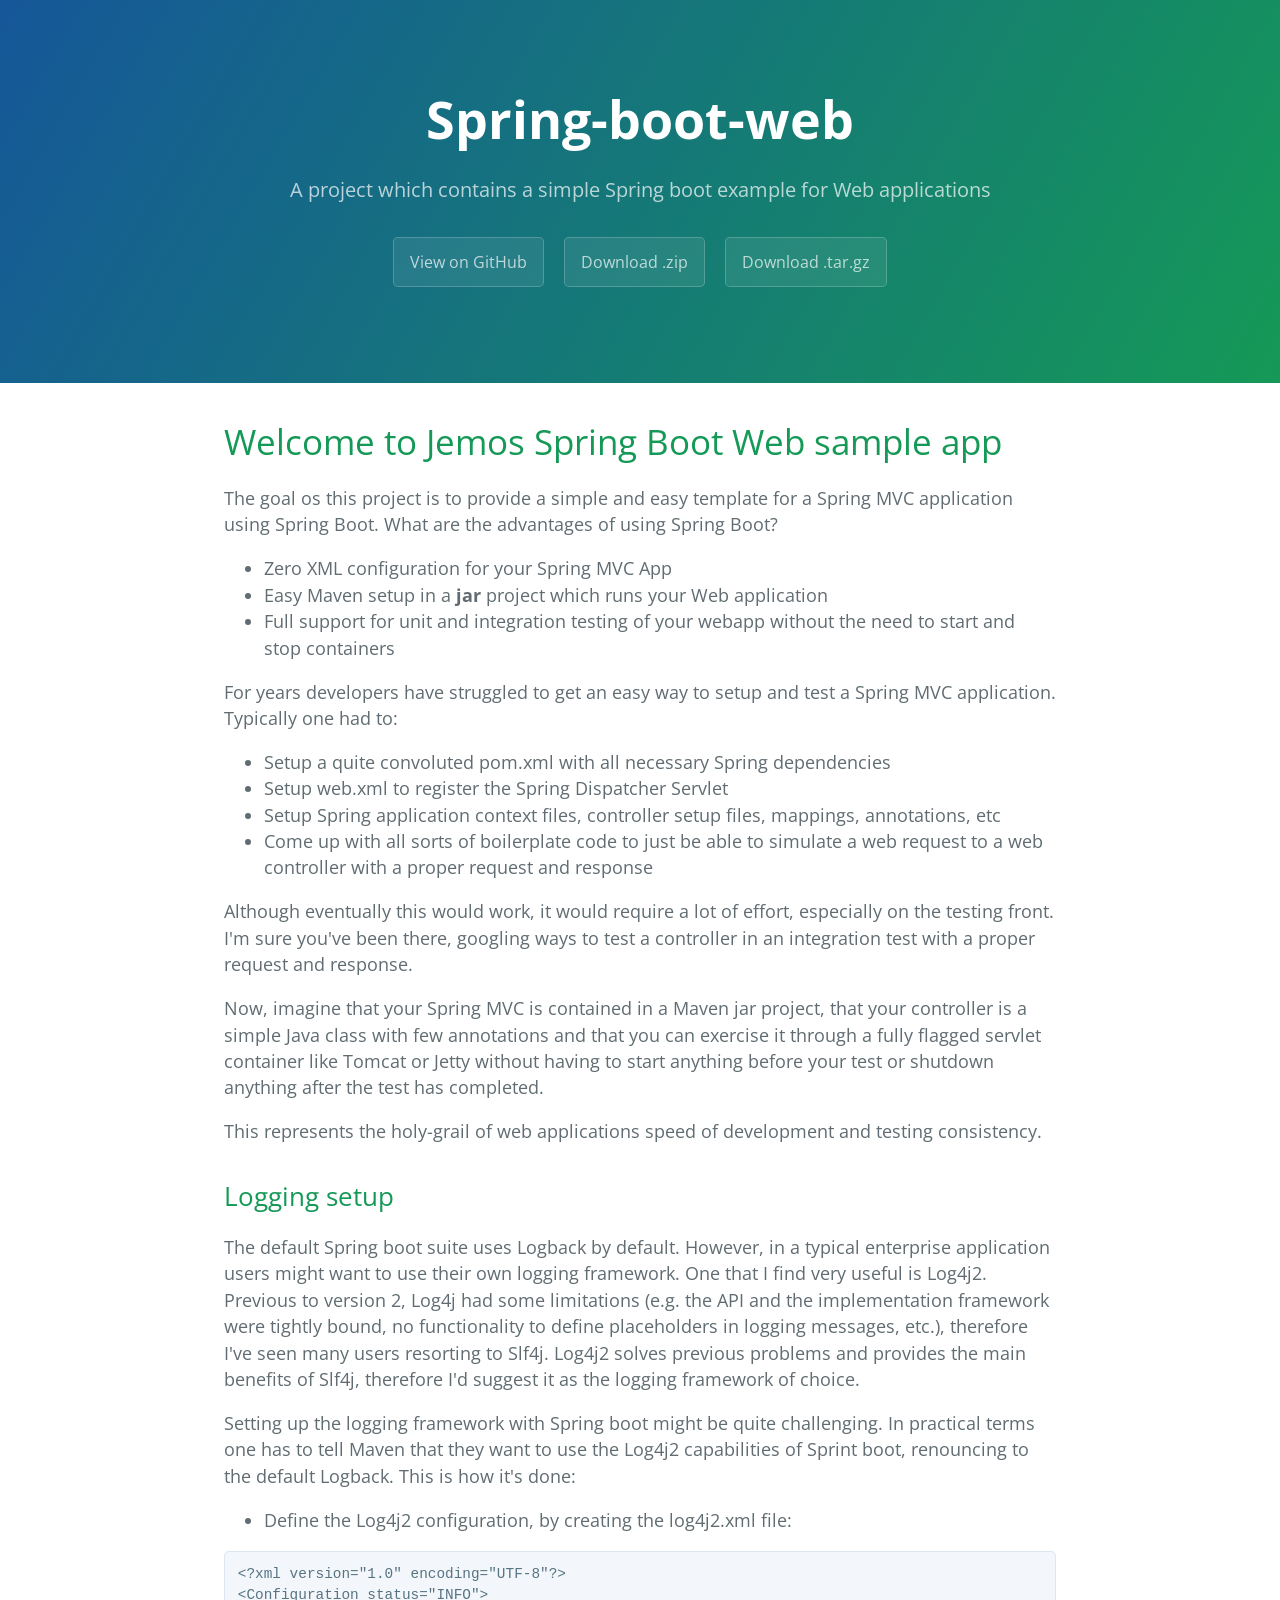
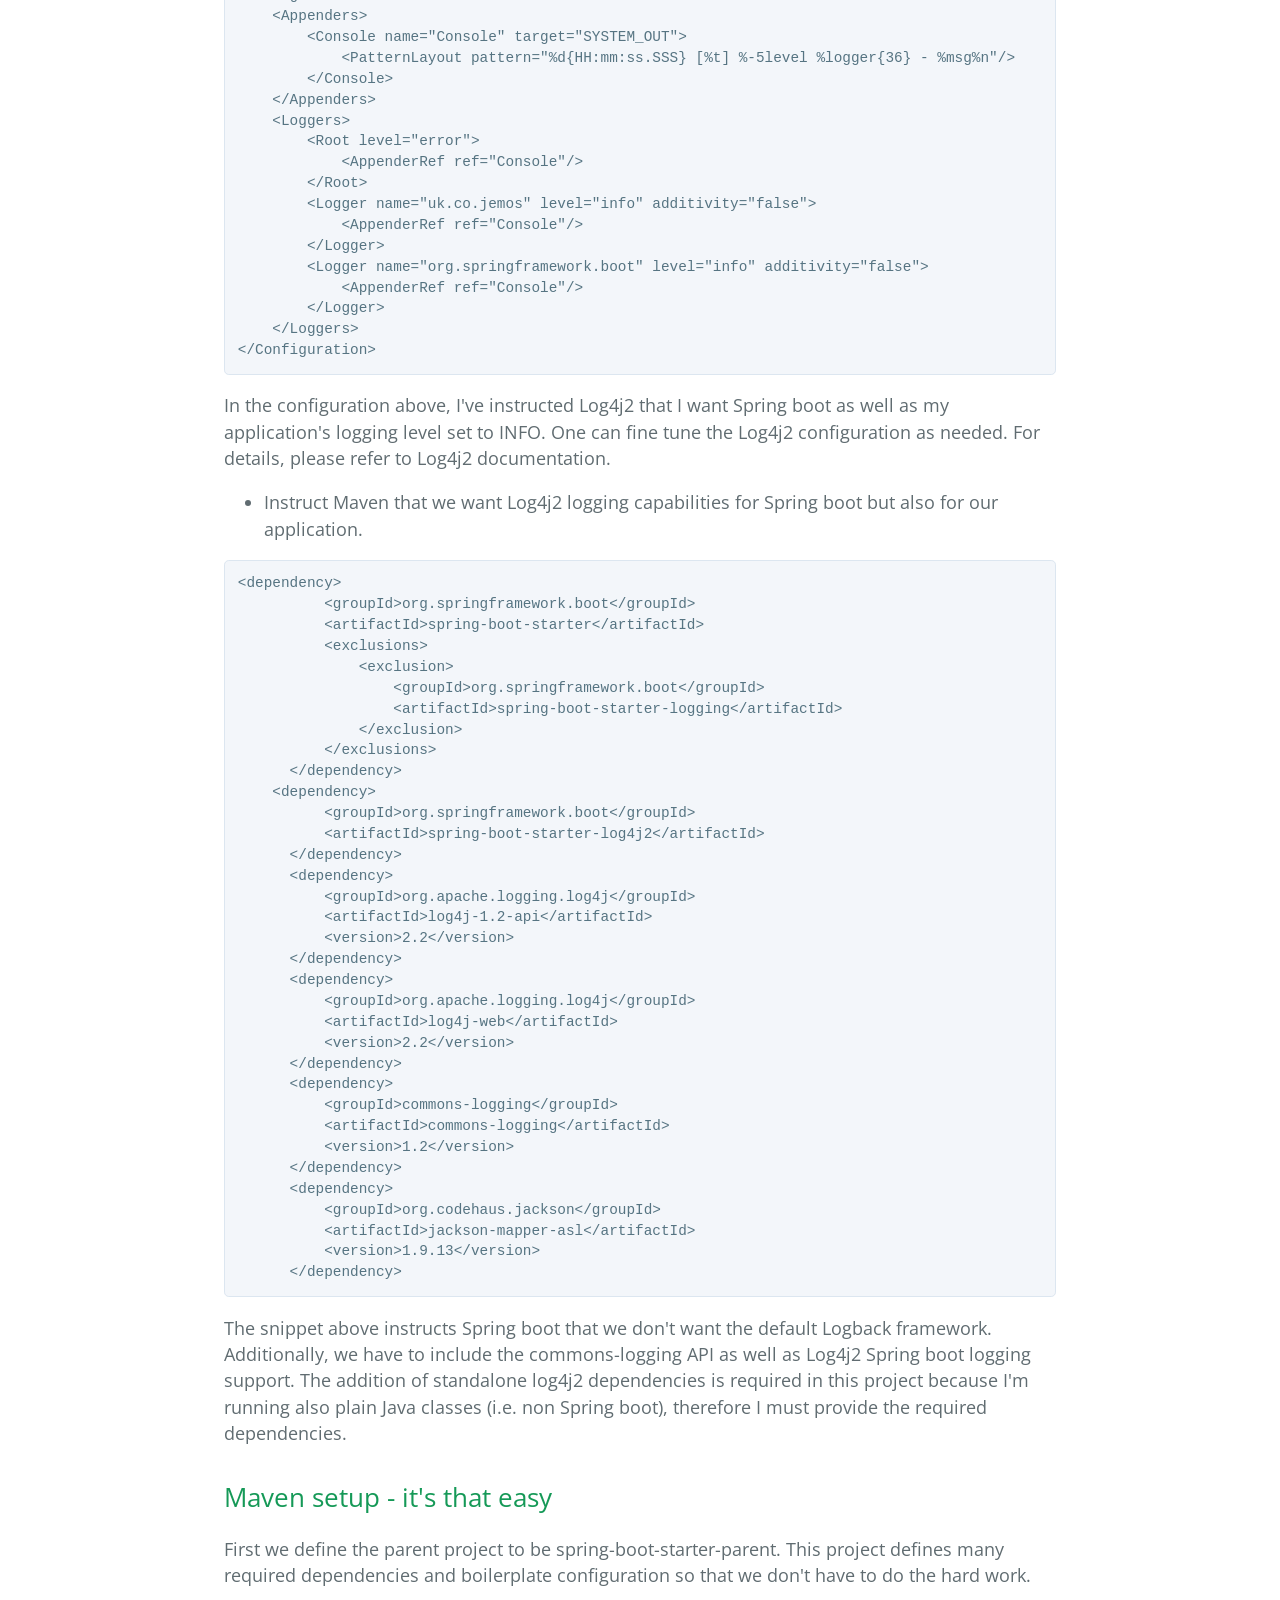
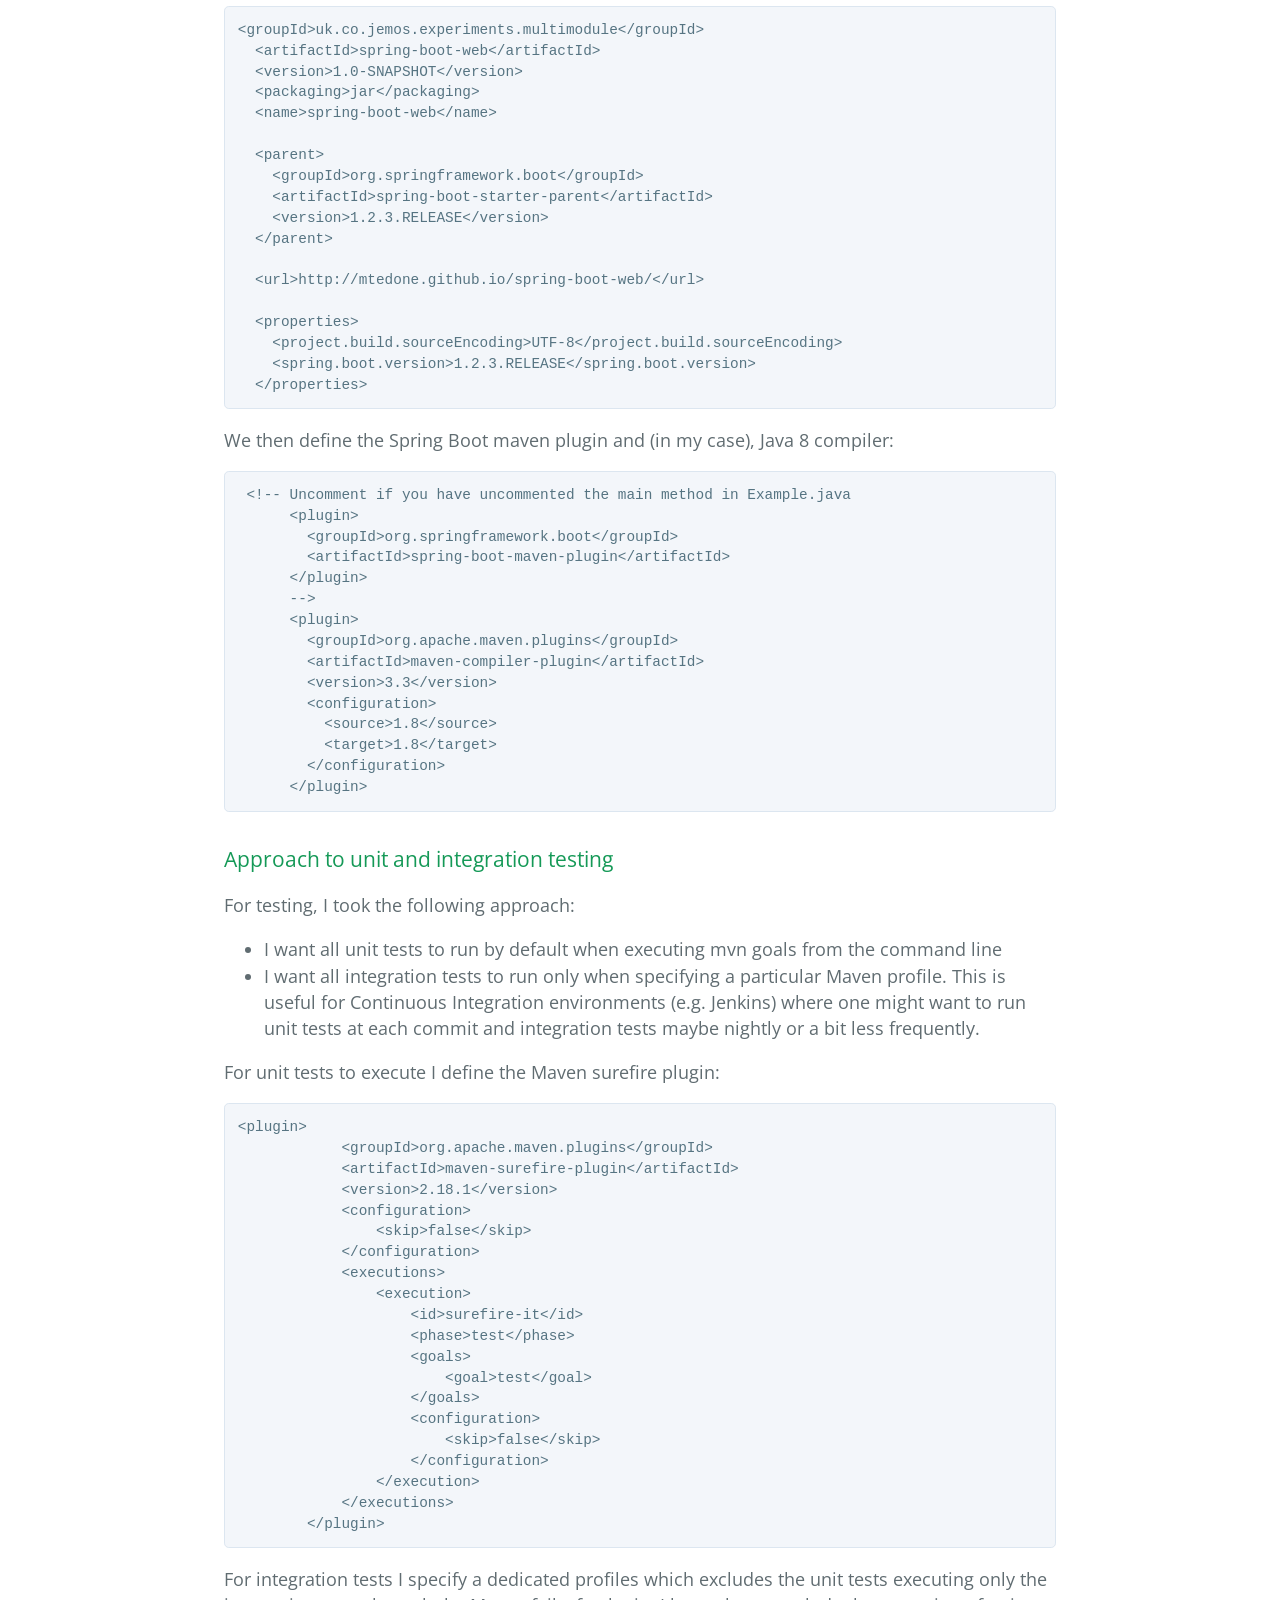
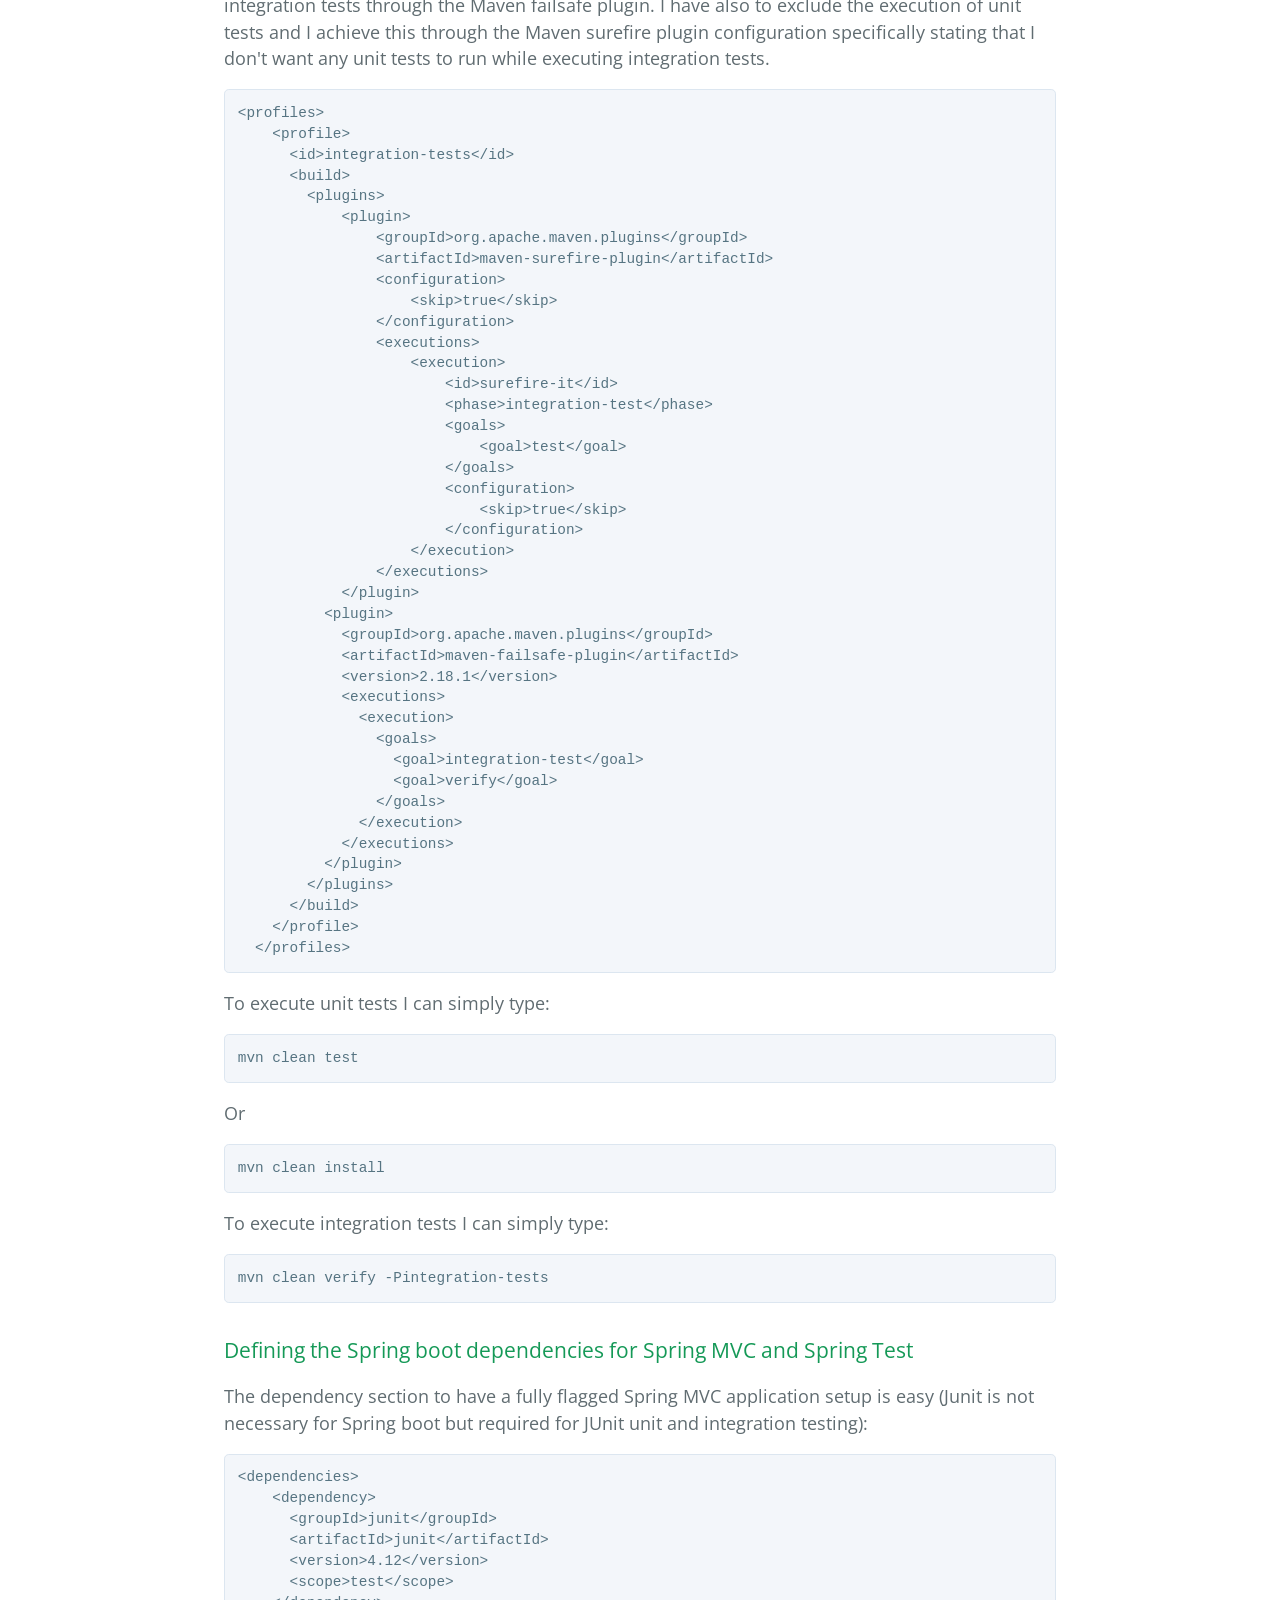
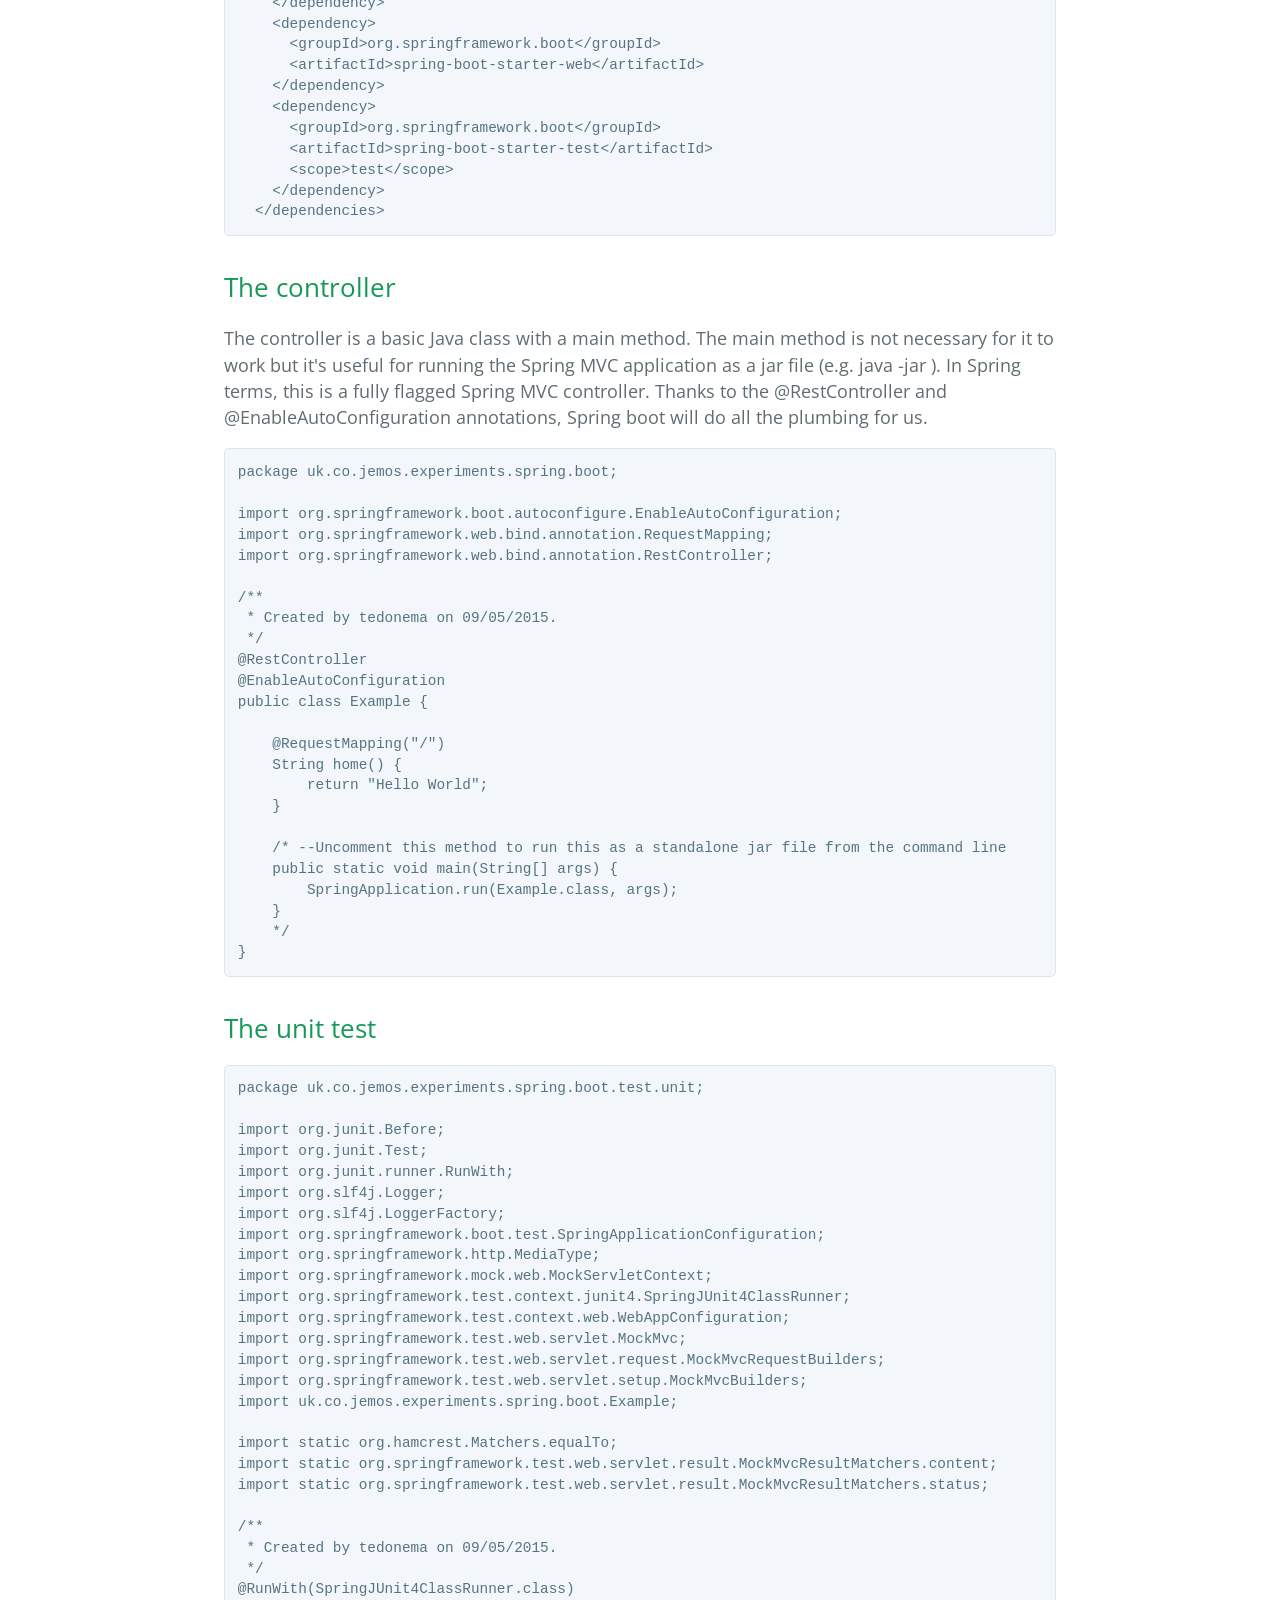
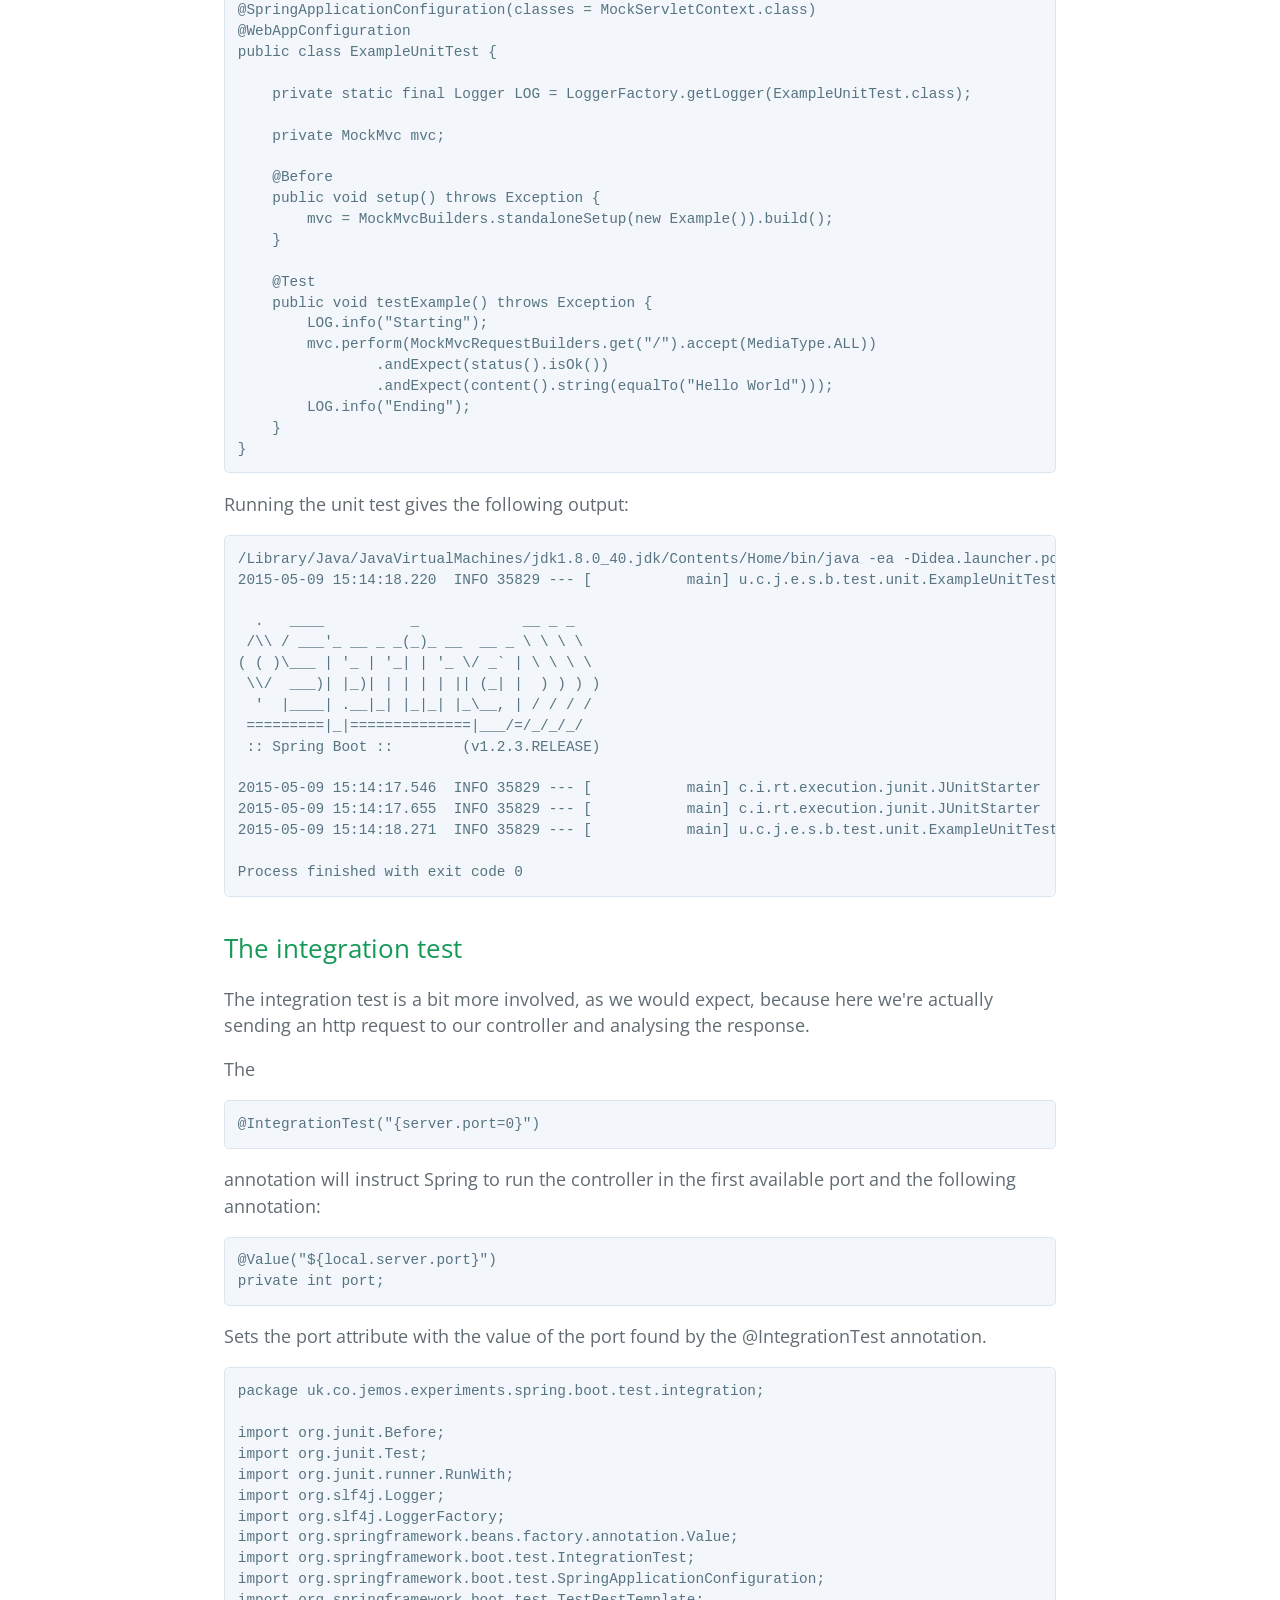
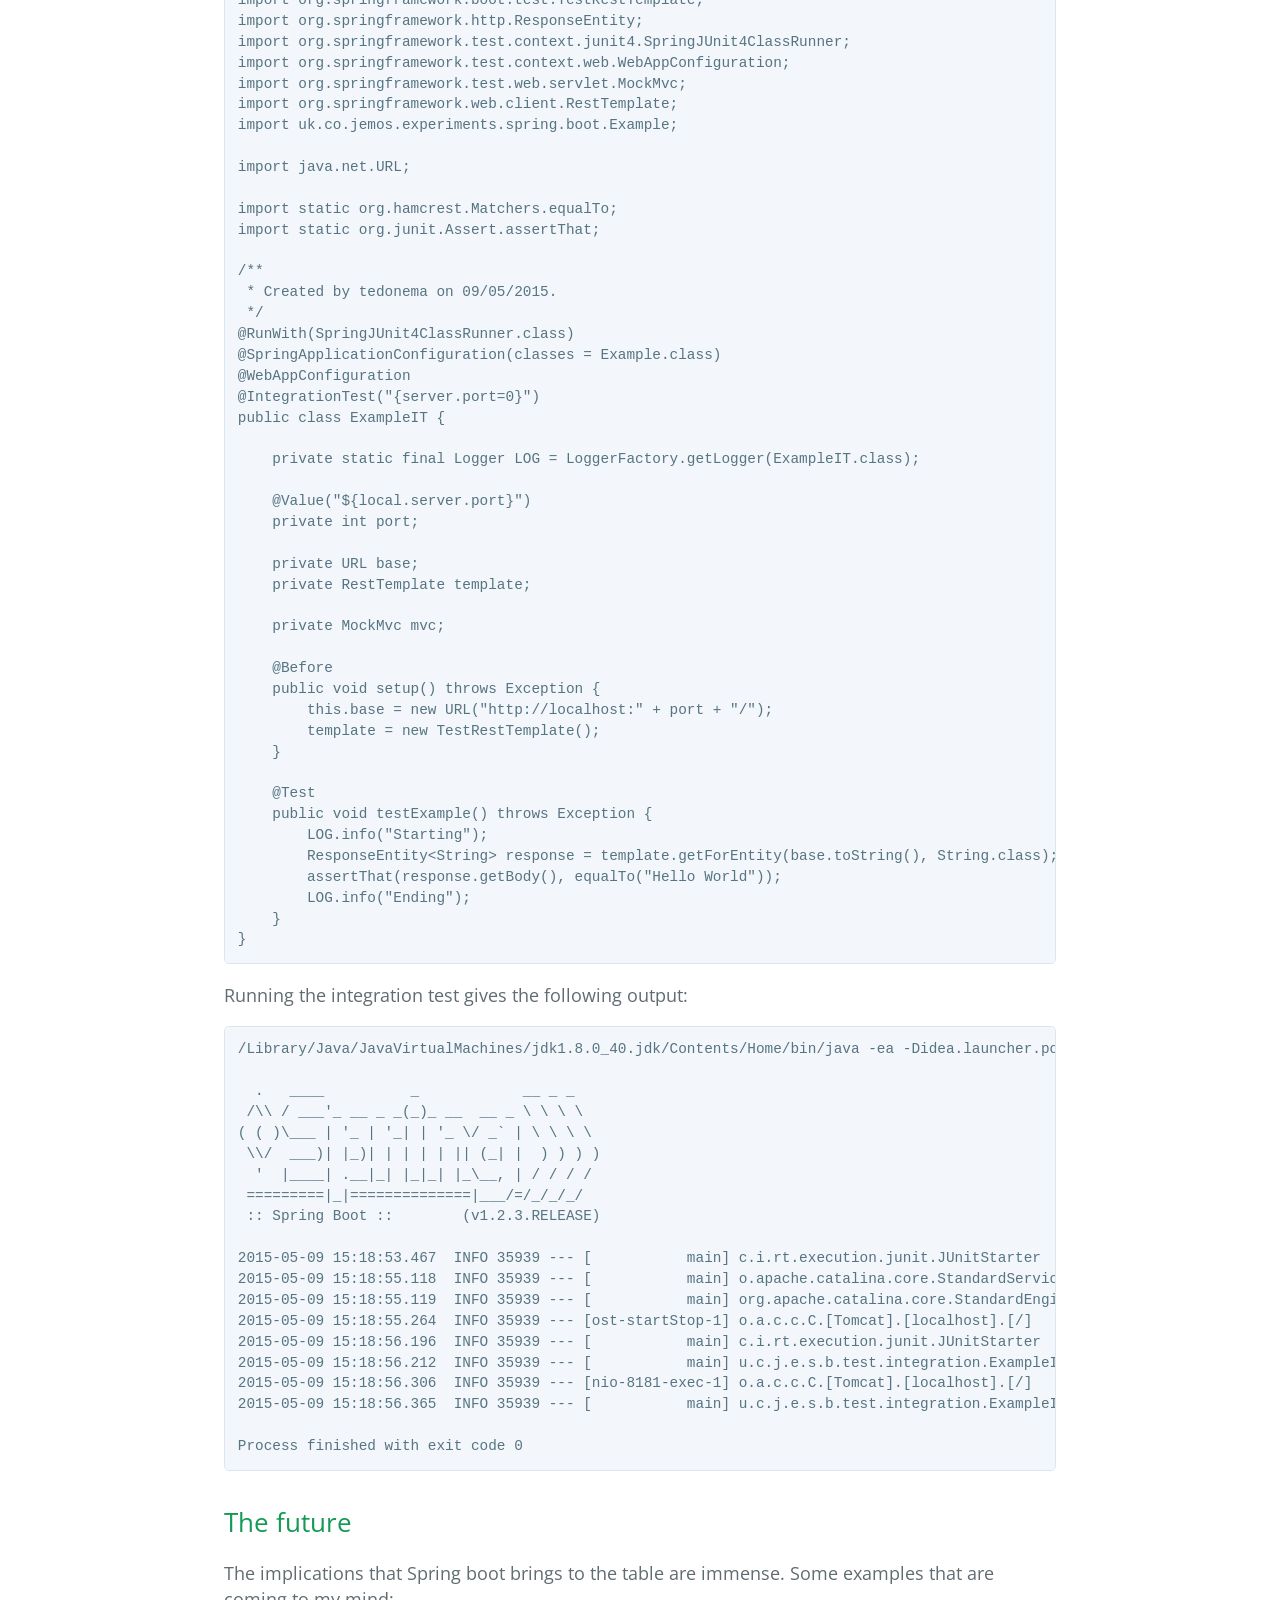
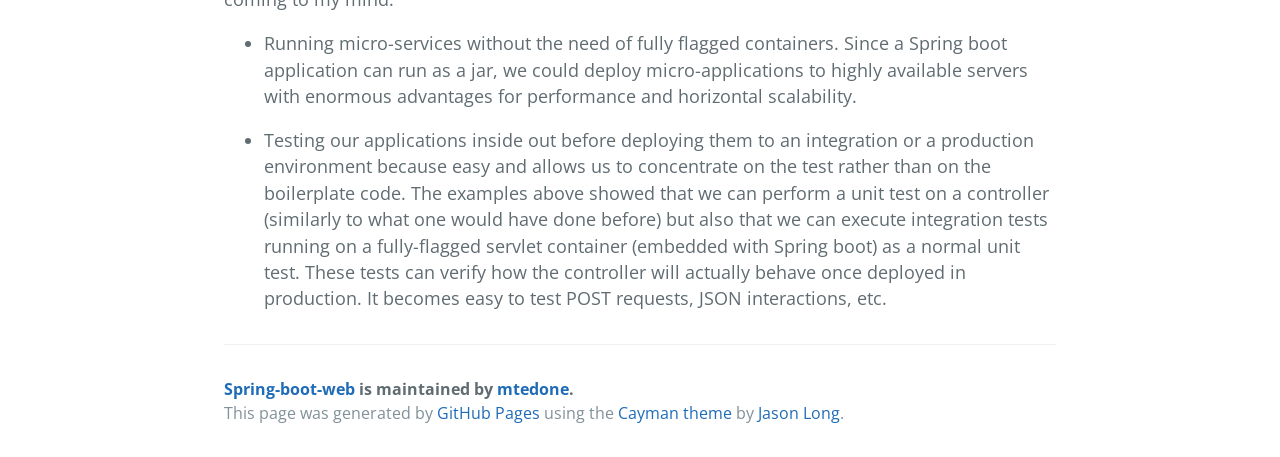
<file: index.html>
<!DOCTYPE html>
<html lang="en-us">
  <head>
    <meta charset="UTF-8">
    <title>Spring-boot-web by mtedone</title>
    <meta name="viewport" content="width=device-width, initial-scale=1">
    <link rel="stylesheet" type="text/css" href="stylesheets/normalize.css" media="screen">
    <link href='http://fonts.googleapis.com/css?family=Open+Sans:400,700' rel='stylesheet' type='text/css'>
    <link rel="stylesheet" type="text/css" href="stylesheets/stylesheet.css" media="screen">
    <link rel="stylesheet" type="text/css" href="stylesheets/github-light.css" media="screen">
  </head>
  <body>
    <section class="page-header">
      <h1 class="project-name">Spring-boot-web</h1>
      <h2 class="project-tagline">A project which contains a simple Spring boot example for Web applications</h2>
      <a href="https://github.com/mtedone/spring-boot-web" class="btn">View on GitHub</a>
      <a href="https://github.com/mtedone/spring-boot-web/zipball/master" class="btn">Download .zip</a>
      <a href="https://github.com/mtedone/spring-boot-web/tarball/master" class="btn">Download .tar.gz</a>
    </section>

    <section class="main-content">
      <h1>
<a id="welcome-to-jemos-spring-boot-web-sample-app" class="anchor" href="#welcome-to-jemos-spring-boot-web-sample-app" aria-hidden="true"><span class="octicon octicon-link"></span></a>Welcome to Jemos Spring Boot Web sample app</h1>

<p>The goal os this project is to provide a simple and easy template for a Spring MVC application using Spring Boot. 
What are the advantages of using Spring Boot? </p>

<ul>
<li>Zero XML configuration for your Spring MVC App</li>
<li>Easy Maven setup in a <strong>jar</strong> project which runs your Web application</li>
<li>Full support for unit and integration testing of your webapp without the need to start and stop containers</li>
</ul>

<p>For years developers have struggled to get an easy way to setup and test a Spring MVC application. Typically one had to:</p>

<ul>
<li>Setup a quite convoluted pom.xml with all necessary Spring dependencies</li>
<li>Setup web.xml to register the Spring Dispatcher Servlet</li>
<li>Setup Spring application context files, controller setup files, mappings, annotations, etc</li>
<li>Come up with all sorts of boilerplate code to just be able to simulate a web request to a web controller with a proper request and response</li>
</ul>

<p>Although eventually this would work, it would require a lot of effort, especially on the testing front. I'm sure you've been there, googling ways to test a controller in an integration test with a proper request and response. </p>

<p>Now, imagine that your Spring MVC is contained in a Maven jar project, that your controller is a simple Java class with few annotations and that you can exercise it through a fully flagged servlet container like Tomcat or Jetty without having to start anything before your test or shutdown anything after the test has completed.</p>

<p>This represents the holy-grail of web applications speed of development and testing consistency.  </p>

<h2>
<a id="logging-setup" class="anchor" href="#logging-setup" aria-hidden="true"><span class="octicon octicon-link"></span></a>Logging setup</h2>

<p>The default Spring boot suite uses Logback by default. However, in a typical enterprise application users might want to use their own logging framework. One that I find very useful is Log4j2. Previous to version 2, Log4j had some limitations (e.g. the API and the implementation framework were tightly bound, no functionality to define placeholders in logging messages, etc.), therefore I've seen many users resorting to Slf4j. Log4j2 solves previous problems and provides the main benefits of Slf4j, therefore I'd suggest it as the logging framework of choice. </p>

<p>Setting up the logging framework with Spring boot might be quite challenging. In practical terms one has to tell Maven that they want to use the Log4j2 capabilities of Sprint boot, renouncing to the default Logback. This is how it's done: </p>

<ul>
<li>Define the Log4j2 configuration, by creating the log4j2.xml file:</li>
</ul>

<pre><code>&lt;?xml version="1.0" encoding="UTF-8"?&gt;
&lt;Configuration status="INFO"&gt;
    &lt;Appenders&gt;
        &lt;Console name="Console" target="SYSTEM_OUT"&gt;
            &lt;PatternLayout pattern="%d{HH:mm:ss.SSS} [%t] %-5level %logger{36} - %msg%n"/&gt;
        &lt;/Console&gt;
    &lt;/Appenders&gt;
    &lt;Loggers&gt;
        &lt;Root level="error"&gt;
            &lt;AppenderRef ref="Console"/&gt;
        &lt;/Root&gt;
        &lt;Logger name="uk.co.jemos" level="info" additivity="false"&gt;
            &lt;AppenderRef ref="Console"/&gt;
        &lt;/Logger&gt;
        &lt;Logger name="org.springframework.boot" level="info" additivity="false"&gt;
            &lt;AppenderRef ref="Console"/&gt;
        &lt;/Logger&gt;
    &lt;/Loggers&gt;
&lt;/Configuration&gt;
</code></pre>

<p>In the configuration above, I've instructed Log4j2 that I want Spring boot as well as my application's logging level set to INFO. One can fine tune the Log4j2 configuration as needed. For details, please refer to Log4j2 documentation. </p>

<ul>
<li>Instruct Maven that we want Log4j2 logging capabilities for Spring boot but also for our application. </li>
</ul>

<pre><code>&lt;dependency&gt;
          &lt;groupId&gt;org.springframework.boot&lt;/groupId&gt;
          &lt;artifactId&gt;spring-boot-starter&lt;/artifactId&gt;
          &lt;exclusions&gt;
              &lt;exclusion&gt;
                  &lt;groupId&gt;org.springframework.boot&lt;/groupId&gt;
                  &lt;artifactId&gt;spring-boot-starter-logging&lt;/artifactId&gt;
              &lt;/exclusion&gt;
          &lt;/exclusions&gt;
      &lt;/dependency&gt;
    &lt;dependency&gt;
          &lt;groupId&gt;org.springframework.boot&lt;/groupId&gt;
          &lt;artifactId&gt;spring-boot-starter-log4j2&lt;/artifactId&gt;
      &lt;/dependency&gt;
      &lt;dependency&gt;
          &lt;groupId&gt;org.apache.logging.log4j&lt;/groupId&gt;
          &lt;artifactId&gt;log4j-1.2-api&lt;/artifactId&gt;
          &lt;version&gt;2.2&lt;/version&gt;
      &lt;/dependency&gt;
      &lt;dependency&gt;
          &lt;groupId&gt;org.apache.logging.log4j&lt;/groupId&gt;
          &lt;artifactId&gt;log4j-web&lt;/artifactId&gt;
          &lt;version&gt;2.2&lt;/version&gt;
      &lt;/dependency&gt;
      &lt;dependency&gt;
          &lt;groupId&gt;commons-logging&lt;/groupId&gt;
          &lt;artifactId&gt;commons-logging&lt;/artifactId&gt;
          &lt;version&gt;1.2&lt;/version&gt;
      &lt;/dependency&gt;
      &lt;dependency&gt;
          &lt;groupId&gt;org.codehaus.jackson&lt;/groupId&gt;
          &lt;artifactId&gt;jackson-mapper-asl&lt;/artifactId&gt;
          &lt;version&gt;1.9.13&lt;/version&gt;
      &lt;/dependency&gt;
</code></pre>

<p>The snippet above instructs Spring boot that we don't want the default Logback framework. Additionally, we have to include the commons-logging API as well as Log4j2 Spring boot logging support. The addition of standalone log4j2 dependencies is required in this project because I'm running also plain Java classes (i.e. non Spring boot), therefore I must provide the required dependencies.</p>

<h2>
<a id="maven-setup---its-that-easy" class="anchor" href="#maven-setup---its-that-easy" aria-hidden="true"><span class="octicon octicon-link"></span></a>Maven setup - it's that easy</h2>

<p>First we define the parent project to be spring-boot-starter-parent. This project defines many required dependencies and boilerplate configuration so that we don't have to do the hard work. </p>

<pre><code>&lt;groupId&gt;uk.co.jemos.experiments.multimodule&lt;/groupId&gt;
  &lt;artifactId&gt;spring-boot-web&lt;/artifactId&gt;
  &lt;version&gt;1.0-SNAPSHOT&lt;/version&gt;
  &lt;packaging&gt;jar&lt;/packaging&gt;
  &lt;name&gt;spring-boot-web&lt;/name&gt;

  &lt;parent&gt;
    &lt;groupId&gt;org.springframework.boot&lt;/groupId&gt;
    &lt;artifactId&gt;spring-boot-starter-parent&lt;/artifactId&gt;
    &lt;version&gt;1.2.3.RELEASE&lt;/version&gt;
  &lt;/parent&gt;

  &lt;url&gt;http://mtedone.github.io/spring-boot-web/&lt;/url&gt;

  &lt;properties&gt;
    &lt;project.build.sourceEncoding&gt;UTF-8&lt;/project.build.sourceEncoding&gt;
    &lt;spring.boot.version&gt;1.2.3.RELEASE&lt;/spring.boot.version&gt;
  &lt;/properties&gt;
</code></pre>

<p>We then define the Spring Boot maven plugin and (in my case), Java 8 compiler:</p>

<pre><code> &lt;!-- Uncomment if you have uncommented the main method in Example.java
      &lt;plugin&gt;
        &lt;groupId&gt;org.springframework.boot&lt;/groupId&gt;
        &lt;artifactId&gt;spring-boot-maven-plugin&lt;/artifactId&gt;
      &lt;/plugin&gt;
      --&gt;
      &lt;plugin&gt;
        &lt;groupId&gt;org.apache.maven.plugins&lt;/groupId&gt;
        &lt;artifactId&gt;maven-compiler-plugin&lt;/artifactId&gt;
        &lt;version&gt;3.3&lt;/version&gt;
        &lt;configuration&gt;
          &lt;source&gt;1.8&lt;/source&gt;
          &lt;target&gt;1.8&lt;/target&gt;
        &lt;/configuration&gt;
      &lt;/plugin&gt;
</code></pre>

<h3>
<a id="approach-to-unit-and-integration-testing" class="anchor" href="#approach-to-unit-and-integration-testing" aria-hidden="true"><span class="octicon octicon-link"></span></a>Approach to unit and integration testing</h3>

<p>For testing, I took the following approach: </p>

<ul>
<li>I want all unit tests to run by default when executing mvn goals from the command line</li>
<li>I want all integration tests to run only when specifying a particular Maven profile. This is useful for Continuous Integration environments (e.g. Jenkins) where one might want to run unit tests at each commit and integration tests maybe nightly or a bit less frequently. </li>
</ul>

<p>For unit tests to execute I define the Maven surefire plugin:</p>

<pre><code>&lt;plugin&gt;
            &lt;groupId&gt;org.apache.maven.plugins&lt;/groupId&gt;
            &lt;artifactId&gt;maven-surefire-plugin&lt;/artifactId&gt;
            &lt;version&gt;2.18.1&lt;/version&gt;
            &lt;configuration&gt;
                &lt;skip&gt;false&lt;/skip&gt;
            &lt;/configuration&gt;
            &lt;executions&gt;
                &lt;execution&gt;
                    &lt;id&gt;surefire-it&lt;/id&gt;
                    &lt;phase&gt;test&lt;/phase&gt;
                    &lt;goals&gt;
                        &lt;goal&gt;test&lt;/goal&gt;
                    &lt;/goals&gt;
                    &lt;configuration&gt;
                        &lt;skip&gt;false&lt;/skip&gt;
                    &lt;/configuration&gt;
                &lt;/execution&gt;
            &lt;/executions&gt;
        &lt;/plugin&gt;
</code></pre>

<p>For integration tests I specify a dedicated profiles which excludes the unit tests executing only the integration tests through the Maven failsafe plugin. I have also to exclude the execution of unit tests and I achieve this through the Maven surefire plugin configuration specifically stating that I don't want any unit tests to run while executing integration tests.</p>

<pre><code>&lt;profiles&gt;
    &lt;profile&gt;
      &lt;id&gt;integration-tests&lt;/id&gt;
      &lt;build&gt;
        &lt;plugins&gt;
            &lt;plugin&gt;
                &lt;groupId&gt;org.apache.maven.plugins&lt;/groupId&gt;
                &lt;artifactId&gt;maven-surefire-plugin&lt;/artifactId&gt;
                &lt;configuration&gt;
                    &lt;skip&gt;true&lt;/skip&gt;
                &lt;/configuration&gt;
                &lt;executions&gt;
                    &lt;execution&gt;
                        &lt;id&gt;surefire-it&lt;/id&gt;
                        &lt;phase&gt;integration-test&lt;/phase&gt;
                        &lt;goals&gt;
                            &lt;goal&gt;test&lt;/goal&gt;
                        &lt;/goals&gt;
                        &lt;configuration&gt;
                            &lt;skip&gt;true&lt;/skip&gt;
                        &lt;/configuration&gt;
                    &lt;/execution&gt;
                &lt;/executions&gt;
            &lt;/plugin&gt;
          &lt;plugin&gt;
            &lt;groupId&gt;org.apache.maven.plugins&lt;/groupId&gt;
            &lt;artifactId&gt;maven-failsafe-plugin&lt;/artifactId&gt;
            &lt;version&gt;2.18.1&lt;/version&gt;
            &lt;executions&gt;
              &lt;execution&gt;
                &lt;goals&gt;
                  &lt;goal&gt;integration-test&lt;/goal&gt;
                  &lt;goal&gt;verify&lt;/goal&gt;
                &lt;/goals&gt;
              &lt;/execution&gt;
            &lt;/executions&gt;
          &lt;/plugin&gt;
        &lt;/plugins&gt;
      &lt;/build&gt;
    &lt;/profile&gt;
  &lt;/profiles&gt;
</code></pre>

<p>To execute unit tests I can simply type: </p>

<pre><code>mvn clean test
</code></pre>

<p>Or </p>

<pre><code>mvn clean install
</code></pre>

<p>To execute integration tests I can simply type: </p>

<pre><code>mvn clean verify -Pintegration-tests
</code></pre>

<h3>
<a id="defining-the-spring-boot-dependencies-for-spring-mvc-and-spring-test" class="anchor" href="#defining-the-spring-boot-dependencies-for-spring-mvc-and-spring-test" aria-hidden="true"><span class="octicon octicon-link"></span></a>Defining the Spring boot dependencies for Spring MVC and Spring Test</h3>

<p>The dependency section to have a fully flagged Spring MVC application setup is easy (Junit is not necessary for Spring boot but required for JUnit unit and integration testing):</p>

<pre><code>&lt;dependencies&gt;
    &lt;dependency&gt;
      &lt;groupId&gt;junit&lt;/groupId&gt;
      &lt;artifactId&gt;junit&lt;/artifactId&gt;
      &lt;version&gt;4.12&lt;/version&gt;
      &lt;scope&gt;test&lt;/scope&gt;
    &lt;/dependency&gt;
    &lt;dependency&gt;
      &lt;groupId&gt;org.springframework.boot&lt;/groupId&gt;
      &lt;artifactId&gt;spring-boot-starter-web&lt;/artifactId&gt;
    &lt;/dependency&gt;
    &lt;dependency&gt;
      &lt;groupId&gt;org.springframework.boot&lt;/groupId&gt;
      &lt;artifactId&gt;spring-boot-starter-test&lt;/artifactId&gt;
      &lt;scope&gt;test&lt;/scope&gt;
    &lt;/dependency&gt;
  &lt;/dependencies&gt;
</code></pre>

<h2>
<a id="the-controller" class="anchor" href="#the-controller" aria-hidden="true"><span class="octicon octicon-link"></span></a>The controller</h2>

<p>The controller is a basic Java class with a main method. The main method is not necessary for it to work but it's useful for running the Spring MVC application as a jar file (e.g. java -jar ). In Spring terms, this is a fully flagged Spring MVC controller. Thanks to the @RestController and @EnableAutoConfiguration annotations, Spring boot will do all the plumbing for us.</p>

<pre><code>package uk.co.jemos.experiments.spring.boot;

import org.springframework.boot.autoconfigure.EnableAutoConfiguration;
import org.springframework.web.bind.annotation.RequestMapping;
import org.springframework.web.bind.annotation.RestController;

/**
 * Created by tedonema on 09/05/2015.
 */
@RestController
@EnableAutoConfiguration
public class Example {

    @RequestMapping("/")
    String home() {
        return "Hello World";
    }

    /* --Uncomment this method to run this as a standalone jar file from the command line
    public static void main(String[] args) {
        SpringApplication.run(Example.class, args);
    }
    */
}
</code></pre>

<h2>
<a id="the-unit-test" class="anchor" href="#the-unit-test" aria-hidden="true"><span class="octicon octicon-link"></span></a>The unit test</h2>

<pre><code>package uk.co.jemos.experiments.spring.boot.test.unit;

import org.junit.Before;
import org.junit.Test;
import org.junit.runner.RunWith;
import org.slf4j.Logger;
import org.slf4j.LoggerFactory;
import org.springframework.boot.test.SpringApplicationConfiguration;
import org.springframework.http.MediaType;
import org.springframework.mock.web.MockServletContext;
import org.springframework.test.context.junit4.SpringJUnit4ClassRunner;
import org.springframework.test.context.web.WebAppConfiguration;
import org.springframework.test.web.servlet.MockMvc;
import org.springframework.test.web.servlet.request.MockMvcRequestBuilders;
import org.springframework.test.web.servlet.setup.MockMvcBuilders;
import uk.co.jemos.experiments.spring.boot.Example;

import static org.hamcrest.Matchers.equalTo;
import static org.springframework.test.web.servlet.result.MockMvcResultMatchers.content;
import static org.springframework.test.web.servlet.result.MockMvcResultMatchers.status;

/**
 * Created by tedonema on 09/05/2015.
 */
@RunWith(SpringJUnit4ClassRunner.class)
@SpringApplicationConfiguration(classes = MockServletContext.class)
@WebAppConfiguration
public class ExampleUnitTest {

    private static final Logger LOG = LoggerFactory.getLogger(ExampleUnitTest.class);

    private MockMvc mvc;

    @Before
    public void setup() throws Exception {
        mvc = MockMvcBuilders.standaloneSetup(new Example()).build();
    }

    @Test
    public void testExample() throws Exception {
        LOG.info("Starting");
        mvc.perform(MockMvcRequestBuilders.get("/").accept(MediaType.ALL))
                .andExpect(status().isOk())
                .andExpect(content().string(equalTo("Hello World")));
        LOG.info("Ending");
    }
}
</code></pre>

<p>Running the unit test gives the following output:</p>

<pre><code>/Library/Java/JavaVirtualMachines/jdk1.8.0_40.jdk/Contents/Home/bin/java -ea -Didea.launcher.port=7537 "-Didea.launcher.bin.path=/Applications/IntelliJ IDEA 14.app/Contents/bin" -Dfile.encoding=UTF-8 -classpath "/Applications/IntelliJ IDEA 14.app/Contents/lib/idea_rt.jar:/Applications/IntelliJ IDEA 14.app/Contents/plugins/junit/lib/junit-rt.jar:/Library/Java/JavaVirtualMachines/jdk1.8.0_40.jdk/Contents/Home/lib/ant-javafx.jar:/Library/Java/JavaVirtualMachines/jdk1.8.0_40.jdk/Contents/Home/lib/dt.jar:/Library/Java/JavaVirtualMachines/jdk1.8.0_40.jdk/Contents/Home/lib/javafx-mx.jar:/Library/Java/JavaVirtualMachines/jdk1.8.0_40.jdk/Contents/Home/lib/jconsole.jar:/Library/Java/JavaVirtualMachines/jdk1.8.0_40.jdk/Contents/Home/lib/packager.jar:/Library/Java/JavaVirtualMachines/jdk1.8.0_40.jdk/Contents/Home/lib/sa-jdi.jar:/Library/Java/JavaVirtualMachines/jdk1.8.0_40.jdk/Contents/Home/lib/tools.jar:/Library/Java/JavaVirtualMachines/jdk1.8.0_40.jdk/Contents/Home/jre/lib/charsets.jar:/Library/Java/JavaVirtualMachines/jdk1.8.0_40.jdk/Contents/Home/jre/lib/deploy.jar:/Library/Java/JavaVirtualMachines/jdk1.8.0_40.jdk/Contents/Home/jre/lib/javaws.jar:/Library/Java/JavaVirtualMachines/jdk1.8.0_40.jdk/Contents/Home/jre/lib/jce.jar:/Library/Java/JavaVirtualMachines/jdk1.8.0_40.jdk/Contents/Home/jre/lib/jfr.jar:/Library/Java/JavaVirtualMachines/jdk1.8.0_40.jdk/Contents/Home/jre/lib/jfxswt.jar:/Library/Java/JavaVirtualMachines/jdk1.8.0_40.jdk/Contents/Home/jre/lib/jsse.jar:/Library/Java/JavaVirtualMachines/jdk1.8.0_40.jdk/Contents/Home/jre/lib/management-agent.jar:/Library/Java/JavaVirtualMachines/jdk1.8.0_40.jdk/Contents/Home/jre/lib/plugin.jar:/Library/Java/JavaVirtualMachines/jdk1.8.0_40.jdk/Contents/Home/jre/lib/resources.jar:/Library/Java/JavaVirtualMachines/jdk1.8.0_40.jdk/Contents/Home/jre/lib/rt.jar:/Library/Java/JavaVirtualMachines/jdk1.8.0_40.jdk/Contents/Home/jre/lib/ext/cldrdata.jar:/Library/Java/JavaVirtualMachines/jdk1.8.0_40.jdk/Contents/Home/jre/lib/ext/dnsns.jar:/Library/Java/JavaVirtualMachines/jdk1.8.0_40.jdk/Contents/Home/jre/lib/ext/jfxrt.jar:/Library/Java/JavaVirtualMachines/jdk1.8.0_40.jdk/Contents/Home/jre/lib/ext/localedata.jar:/Library/Java/JavaVirtualMachines/jdk1.8.0_40.jdk/Contents/Home/jre/lib/ext/nashorn.jar:/Library/Java/JavaVirtualMachines/jdk1.8.0_40.jdk/Contents/Home/jre/lib/ext/sunec.jar:/Library/Java/JavaVirtualMachines/jdk1.8.0_40.jdk/Contents/Home/jre/lib/ext/sunjce_provider.jar:/Library/Java/JavaVirtualMachines/jdk1.8.0_40.jdk/Contents/Home/jre/lib/ext/sunpkcs11.jar:/Library/Java/JavaVirtualMachines/jdk1.8.0_40.jdk/Contents/Home/jre/lib/ext/zipfs.jar:/Users/tedonema/dev/spring-boot-web/target/test-classes:/Users/tedonema/dev/spring-boot-web/target/classes:/Users/tedonema/workspaces/mvn-repo/junit/junit/4.12/junit-4.12.jar:/Users/tedonema/workspaces/mvn-repo/org/hamcrest/hamcrest-core/1.3/hamcrest-core-1.3.jar:/Users/tedonema/workspaces/mvn-repo/org/springframework/boot/spring-boot-starter-web/1.2.3.RELEASE/spring-boot-starter-web-1.2.3.RELEASE.jar:/Users/tedonema/workspaces/mvn-repo/org/springframework/boot/spring-boot-starter/1.2.3.RELEASE/spring-boot-starter-1.2.3.RELEASE.jar:/Users/tedonema/workspaces/mvn-repo/org/springframework/boot/spring-boot/1.2.3.RELEASE/spring-boot-1.2.3.RELEASE.jar:/Users/tedonema/workspaces/mvn-repo/org/springframework/boot/spring-boot-autoconfigure/1.2.3.RELEASE/spring-boot-autoconfigure-1.2.3.RELEASE.jar:/Users/tedonema/workspaces/mvn-repo/org/springframework/boot/spring-boot-starter-logging/1.2.3.RELEASE/spring-boot-starter-logging-1.2.3.RELEASE.jar:/Users/tedonema/workspaces/mvn-repo/org/slf4j/jcl-over-slf4j/1.7.11/jcl-over-slf4j-1.7.11.jar:/Users/tedonema/workspaces/mvn-repo/org/slf4j/slf4j-api/1.7.11/slf4j-api-1.7.11.jar:/Users/tedonema/workspaces/mvn-repo/org/slf4j/jul-to-slf4j/1.7.11/jul-to-slf4j-1.7.11.jar:/Users/tedonema/workspaces/mvn-repo/org/slf4j/log4j-over-slf4j/1.7.11/log4j-over-slf4j-1.7.11.jar:/Users/tedonema/workspaces/mvn-repo/ch/qos/logback/logback-classic/1.1.3/logback-classic-1.1.3.jar:/Users/tedonema/workspaces/mvn-repo/ch/qos/logback/logback-core/1.1.3/logback-core-1.1.3.jar:/Users/tedonema/workspaces/mvn-repo/org/yaml/snakeyaml/1.14/snakeyaml-1.14.jar:/Users/tedonema/workspaces/mvn-repo/org/springframework/boot/spring-boot-starter-tomcat/1.2.3.RELEASE/spring-boot-starter-tomcat-1.2.3.RELEASE.jar:/Users/tedonema/workspaces/mvn-repo/org/apache/tomcat/embed/tomcat-embed-core/8.0.20/tomcat-embed-core-8.0.20.jar:/Users/tedonema/workspaces/mvn-repo/org/apache/tomcat/embed/tomcat-embed-el/8.0.20/tomcat-embed-el-8.0.20.jar:/Users/tedonema/workspaces/mvn-repo/org/apache/tomcat/embed/tomcat-embed-logging-juli/8.0.20/tomcat-embed-logging-juli-8.0.20.jar:/Users/tedonema/workspaces/mvn-repo/org/apache/tomcat/embed/tomcat-embed-websocket/8.0.20/tomcat-embed-websocket-8.0.20.jar:/Users/tedonema/workspaces/mvn-repo/com/fasterxml/jackson/core/jackson-databind/2.4.5/jackson-databind-2.4.5.jar:/Users/tedonema/workspaces/mvn-repo/com/fasterxml/jackson/core/jackson-annotations/2.4.5/jackson-annotations-2.4.5.jar:/Users/tedonema/workspaces/mvn-repo/com/fasterxml/jackson/core/jackson-core/2.4.5/jackson-core-2.4.5.jar:/Users/tedonema/workspaces/mvn-repo/org/hibernate/hibernate-validator/5.1.3.Final/hibernate-validator-5.1.3.Final.jar:/Users/tedonema/workspaces/mvn-repo/javax/validation/validation-api/1.1.0.Final/validation-api-1.1.0.Final.jar:/Users/tedonema/workspaces/mvn-repo/org/jboss/logging/jboss-logging/3.1.3.GA/jboss-logging-3.1.3.GA.jar:/Users/tedonema/workspaces/mvn-repo/com/fasterxml/classmate/1.0.0/classmate-1.0.0.jar:/Users/tedonema/workspaces/mvn-repo/org/springframework/spring-core/4.1.6.RELEASE/spring-core-4.1.6.RELEASE.jar:/Users/tedonema/workspaces/mvn-repo/org/springframework/spring-web/4.1.6.RELEASE/spring-web-4.1.6.RELEASE.jar:/Users/tedonema/workspaces/mvn-repo/org/springframework/spring-aop/4.1.6.RELEASE/spring-aop-4.1.6.RELEASE.jar:/Users/tedonema/workspaces/mvn-repo/aopalliance/aopalliance/1.0/aopalliance-1.0.jar:/Users/tedonema/workspaces/mvn-repo/org/springframework/spring-beans/4.1.6.RELEASE/spring-beans-4.1.6.RELEASE.jar:/Users/tedonema/workspaces/mvn-repo/org/springframework/spring-context/4.1.6.RELEASE/spring-context-4.1.6.RELEASE.jar:/Users/tedonema/workspaces/mvn-repo/org/springframework/spring-webmvc/4.1.6.RELEASE/spring-webmvc-4.1.6.RELEASE.jar:/Users/tedonema/workspaces/mvn-repo/org/springframework/spring-expression/4.1.6.RELEASE/spring-expression-4.1.6.RELEASE.jar:/Users/tedonema/workspaces/mvn-repo/org/springframework/boot/spring-boot-starter-test/1.2.3.RELEASE/spring-boot-starter-test-1.2.3.RELEASE.jar:/Users/tedonema/workspaces/mvn-repo/org/mockito/mockito-core/1.10.19/mockito-core-1.10.19.jar:/Users/tedonema/workspaces/mvn-repo/org/objenesis/objenesis/2.1/objenesis-2.1.jar:/Users/tedonema/workspaces/mvn-repo/org/hamcrest/hamcrest-library/1.3/hamcrest-library-1.3.jar:/Users/tedonema/workspaces/mvn-repo/org/springframework/spring-test/4.1.6.RELEASE/spring-test-4.1.6.RELEASE.jar" com.intellij.rt.execution.application.AppMain com.intellij.rt.execution.junit.JUnitStarter -ideVersion5 uk.co.jemos.experiments.spring.boot.test.unit.ExampleUnitTest
2015-05-09 15:14:18.220  INFO 35829 --- [           main] u.c.j.e.s.b.test.unit.ExampleUnitTest    : Starting

  .   ____          _            __ _ _
 /\\ / ___'_ __ _ _(_)_ __  __ _ \ \ \ \
( ( )\___ | '_ | '_| | '_ \/ _` | \ \ \ \
 \\/  ___)| |_)| | | | | || (_| |  ) ) ) )
  '  |____| .__|_| |_|_| |_\__, | / / / /
 =========|_|==============|___/=/_/_/_/
 :: Spring Boot ::        (v1.2.3.RELEASE)

2015-05-09 15:14:17.546  INFO 35829 --- [           main] c.i.rt.execution.junit.JUnitStarter      : Starting JUnitStarter on marcos-imac-3.local with PID 35829 (started by tedonema in /Users/tedonema/dev/spring-boot-web)
2015-05-09 15:14:17.655  INFO 35829 --- [           main] c.i.rt.execution.junit.JUnitStarter      : Started JUnitStarter in 0.373 seconds (JVM running for 1.263)
2015-05-09 15:14:18.271  INFO 35829 --- [           main] u.c.j.e.s.b.test.unit.ExampleUnitTest    : Ending

Process finished with exit code 0
</code></pre>

<h2>
<a id="the-integration-test" class="anchor" href="#the-integration-test" aria-hidden="true"><span class="octicon octicon-link"></span></a>The integration test</h2>

<p>The integration test is a bit more involved, as we would expect, because here we're actually sending an http request to our controller and analysing the response. </p>

<p>The  </p>

<pre><code>@IntegrationTest("{server.port=0}")
</code></pre>

<p>annotation will instruct Spring to run the controller in the first available port and the following annotation:</p>

<pre><code>@Value("${local.server.port}")
private int port;
</code></pre>

<p>Sets the port attribute with the value of the port found by the @IntegrationTest annotation.</p>

<pre><code>package uk.co.jemos.experiments.spring.boot.test.integration;

import org.junit.Before;
import org.junit.Test;
import org.junit.runner.RunWith;
import org.slf4j.Logger;
import org.slf4j.LoggerFactory;
import org.springframework.beans.factory.annotation.Value;
import org.springframework.boot.test.IntegrationTest;
import org.springframework.boot.test.SpringApplicationConfiguration;
import org.springframework.boot.test.TestRestTemplate;
import org.springframework.http.ResponseEntity;
import org.springframework.test.context.junit4.SpringJUnit4ClassRunner;
import org.springframework.test.context.web.WebAppConfiguration;
import org.springframework.test.web.servlet.MockMvc;
import org.springframework.web.client.RestTemplate;
import uk.co.jemos.experiments.spring.boot.Example;

import java.net.URL;

import static org.hamcrest.Matchers.equalTo;
import static org.junit.Assert.assertThat;

/**
 * Created by tedonema on 09/05/2015.
 */
@RunWith(SpringJUnit4ClassRunner.class)
@SpringApplicationConfiguration(classes = Example.class)
@WebAppConfiguration
@IntegrationTest("{server.port=0}")
public class ExampleIT {

    private static final Logger LOG = LoggerFactory.getLogger(ExampleIT.class);

    @Value("${local.server.port}")
    private int port;

    private URL base;
    private RestTemplate template;

    private MockMvc mvc;

    @Before
    public void setup() throws Exception {
        this.base = new URL("http://localhost:" + port + "/");
        template = new TestRestTemplate();
    }

    @Test
    public void testExample() throws Exception {
        LOG.info("Starting");
        ResponseEntity&lt;String&gt; response = template.getForEntity(base.toString(), String.class);
        assertThat(response.getBody(), equalTo("Hello World"));
        LOG.info("Ending");
    }
}
</code></pre>

<p>Running the integration test gives the following output:</p>

<pre><code>/Library/Java/JavaVirtualMachines/jdk1.8.0_40.jdk/Contents/Home/bin/java -ea -Didea.launcher.port=7536 "-Didea.launcher.bin.path=/Applications/IntelliJ IDEA 14.app/Contents/bin" -Dfile.encoding=UTF-8 -classpath "/Applications/IntelliJ IDEA 14.app/Contents/lib/idea_rt.jar:/Applications/IntelliJ IDEA 14.app/Contents/plugins/junit/lib/junit-rt.jar:/Library/Java/JavaVirtualMachines/jdk1.8.0_40.jdk/Contents/Home/lib/ant-javafx.jar:/Library/Java/JavaVirtualMachines/jdk1.8.0_40.jdk/Contents/Home/lib/dt.jar:/Library/Java/JavaVirtualMachines/jdk1.8.0_40.jdk/Contents/Home/lib/javafx-mx.jar:/Library/Java/JavaVirtualMachines/jdk1.8.0_40.jdk/Contents/Home/lib/jconsole.jar:/Library/Java/JavaVirtualMachines/jdk1.8.0_40.jdk/Contents/Home/lib/packager.jar:/Library/Java/JavaVirtualMachines/jdk1.8.0_40.jdk/Contents/Home/lib/sa-jdi.jar:/Library/Java/JavaVirtualMachines/jdk1.8.0_40.jdk/Contents/Home/lib/tools.jar:/Library/Java/JavaVirtualMachines/jdk1.8.0_40.jdk/Contents/Home/jre/lib/charsets.jar:/Library/Java/JavaVirtualMachines/jdk1.8.0_40.jdk/Contents/Home/jre/lib/deploy.jar:/Library/Java/JavaVirtualMachines/jdk1.8.0_40.jdk/Contents/Home/jre/lib/javaws.jar:/Library/Java/JavaVirtualMachines/jdk1.8.0_40.jdk/Contents/Home/jre/lib/jce.jar:/Library/Java/JavaVirtualMachines/jdk1.8.0_40.jdk/Contents/Home/jre/lib/jfr.jar:/Library/Java/JavaVirtualMachines/jdk1.8.0_40.jdk/Contents/Home/jre/lib/jfxswt.jar:/Library/Java/JavaVirtualMachines/jdk1.8.0_40.jdk/Contents/Home/jre/lib/jsse.jar:/Library/Java/JavaVirtualMachines/jdk1.8.0_40.jdk/Contents/Home/jre/lib/management-agent.jar:/Library/Java/JavaVirtualMachines/jdk1.8.0_40.jdk/Contents/Home/jre/lib/plugin.jar:/Library/Java/JavaVirtualMachines/jdk1.8.0_40.jdk/Contents/Home/jre/lib/resources.jar:/Library/Java/JavaVirtualMachines/jdk1.8.0_40.jdk/Contents/Home/jre/lib/rt.jar:/Library/Java/JavaVirtualMachines/jdk1.8.0_40.jdk/Contents/Home/jre/lib/ext/cldrdata.jar:/Library/Java/JavaVirtualMachines/jdk1.8.0_40.jdk/Contents/Home/jre/lib/ext/dnsns.jar:/Library/Java/JavaVirtualMachines/jdk1.8.0_40.jdk/Contents/Home/jre/lib/ext/jfxrt.jar:/Library/Java/JavaVirtualMachines/jdk1.8.0_40.jdk/Contents/Home/jre/lib/ext/localedata.jar:/Library/Java/JavaVirtualMachines/jdk1.8.0_40.jdk/Contents/Home/jre/lib/ext/nashorn.jar:/Library/Java/JavaVirtualMachines/jdk1.8.0_40.jdk/Contents/Home/jre/lib/ext/sunec.jar:/Library/Java/JavaVirtualMachines/jdk1.8.0_40.jdk/Contents/Home/jre/lib/ext/sunjce_provider.jar:/Library/Java/JavaVirtualMachines/jdk1.8.0_40.jdk/Contents/Home/jre/lib/ext/sunpkcs11.jar:/Library/Java/JavaVirtualMachines/jdk1.8.0_40.jdk/Contents/Home/jre/lib/ext/zipfs.jar:/Users/tedonema/dev/spring-boot-web/target/test-classes:/Users/tedonema/dev/spring-boot-web/target/classes:/Users/tedonema/workspaces/mvn-repo/junit/junit/4.12/junit-4.12.jar:/Users/tedonema/workspaces/mvn-repo/org/hamcrest/hamcrest-core/1.3/hamcrest-core-1.3.jar:/Users/tedonema/workspaces/mvn-repo/org/springframework/boot/spring-boot-starter-web/1.2.3.RELEASE/spring-boot-starter-web-1.2.3.RELEASE.jar:/Users/tedonema/workspaces/mvn-repo/org/springframework/boot/spring-boot-starter/1.2.3.RELEASE/spring-boot-starter-1.2.3.RELEASE.jar:/Users/tedonema/workspaces/mvn-repo/org/springframework/boot/spring-boot/1.2.3.RELEASE/spring-boot-1.2.3.RELEASE.jar:/Users/tedonema/workspaces/mvn-repo/org/springframework/boot/spring-boot-autoconfigure/1.2.3.RELEASE/spring-boot-autoconfigure-1.2.3.RELEASE.jar:/Users/tedonema/workspaces/mvn-repo/org/springframework/boot/spring-boot-starter-logging/1.2.3.RELEASE/spring-boot-starter-logging-1.2.3.RELEASE.jar:/Users/tedonema/workspaces/mvn-repo/org/slf4j/jcl-over-slf4j/1.7.11/jcl-over-slf4j-1.7.11.jar:/Users/tedonema/workspaces/mvn-repo/org/slf4j/slf4j-api/1.7.11/slf4j-api-1.7.11.jar:/Users/tedonema/workspaces/mvn-repo/org/slf4j/jul-to-slf4j/1.7.11/jul-to-slf4j-1.7.11.jar:/Users/tedonema/workspaces/mvn-repo/org/slf4j/log4j-over-slf4j/1.7.11/log4j-over-slf4j-1.7.11.jar:/Users/tedonema/workspaces/mvn-repo/ch/qos/logback/logback-classic/1.1.3/logback-classic-1.1.3.jar:/Users/tedonema/workspaces/mvn-repo/ch/qos/logback/logback-core/1.1.3/logback-core-1.1.3.jar:/Users/tedonema/workspaces/mvn-repo/org/yaml/snakeyaml/1.14/snakeyaml-1.14.jar:/Users/tedonema/workspaces/mvn-repo/org/springframework/boot/spring-boot-starter-tomcat/1.2.3.RELEASE/spring-boot-starter-tomcat-1.2.3.RELEASE.jar:/Users/tedonema/workspaces/mvn-repo/org/apache/tomcat/embed/tomcat-embed-core/8.0.20/tomcat-embed-core-8.0.20.jar:/Users/tedonema/workspaces/mvn-repo/org/apache/tomcat/embed/tomcat-embed-el/8.0.20/tomcat-embed-el-8.0.20.jar:/Users/tedonema/workspaces/mvn-repo/org/apache/tomcat/embed/tomcat-embed-logging-juli/8.0.20/tomcat-embed-logging-juli-8.0.20.jar:/Users/tedonema/workspaces/mvn-repo/org/apache/tomcat/embed/tomcat-embed-websocket/8.0.20/tomcat-embed-websocket-8.0.20.jar:/Users/tedonema/workspaces/mvn-repo/com/fasterxml/jackson/core/jackson-databind/2.4.5/jackson-databind-2.4.5.jar:/Users/tedonema/workspaces/mvn-repo/com/fasterxml/jackson/core/jackson-annotations/2.4.5/jackson-annotations-2.4.5.jar:/Users/tedonema/workspaces/mvn-repo/com/fasterxml/jackson/core/jackson-core/2.4.5/jackson-core-2.4.5.jar:/Users/tedonema/workspaces/mvn-repo/org/hibernate/hibernate-validator/5.1.3.Final/hibernate-validator-5.1.3.Final.jar:/Users/tedonema/workspaces/mvn-repo/javax/validation/validation-api/1.1.0.Final/validation-api-1.1.0.Final.jar:/Users/tedonema/workspaces/mvn-repo/org/jboss/logging/jboss-logging/3.1.3.GA/jboss-logging-3.1.3.GA.jar:/Users/tedonema/workspaces/mvn-repo/com/fasterxml/classmate/1.0.0/classmate-1.0.0.jar:/Users/tedonema/workspaces/mvn-repo/org/springframework/spring-core/4.1.6.RELEASE/spring-core-4.1.6.RELEASE.jar:/Users/tedonema/workspaces/mvn-repo/org/springframework/spring-web/4.1.6.RELEASE/spring-web-4.1.6.RELEASE.jar:/Users/tedonema/workspaces/mvn-repo/org/springframework/spring-aop/4.1.6.RELEASE/spring-aop-4.1.6.RELEASE.jar:/Users/tedonema/workspaces/mvn-repo/aopalliance/aopalliance/1.0/aopalliance-1.0.jar:/Users/tedonema/workspaces/mvn-repo/org/springframework/spring-beans/4.1.6.RELEASE/spring-beans-4.1.6.RELEASE.jar:/Users/tedonema/workspaces/mvn-repo/org/springframework/spring-context/4.1.6.RELEASE/spring-context-4.1.6.RELEASE.jar:/Users/tedonema/workspaces/mvn-repo/org/springframework/spring-webmvc/4.1.6.RELEASE/spring-webmvc-4.1.6.RELEASE.jar:/Users/tedonema/workspaces/mvn-repo/org/springframework/spring-expression/4.1.6.RELEASE/spring-expression-4.1.6.RELEASE.jar:/Users/tedonema/workspaces/mvn-repo/org/springframework/boot/spring-boot-starter-test/1.2.3.RELEASE/spring-boot-starter-test-1.2.3.RELEASE.jar:/Users/tedonema/workspaces/mvn-repo/org/mockito/mockito-core/1.10.19/mockito-core-1.10.19.jar:/Users/tedonema/workspaces/mvn-repo/org/objenesis/objenesis/2.1/objenesis-2.1.jar:/Users/tedonema/workspaces/mvn-repo/org/hamcrest/hamcrest-library/1.3/hamcrest-library-1.3.jar:/Users/tedonema/workspaces/mvn-repo/org/springframework/spring-test/4.1.6.RELEASE/spring-test-4.1.6.RELEASE.jar" com.intellij.rt.execution.application.AppMain com.intellij.rt.execution.junit.JUnitStarter -ideVersion5 uk.co.jemos.experiments.spring.boot.test.integration.ExampleIT

  .   ____          _            __ _ _
 /\\ / ___'_ __ _ _(_)_ __  __ _ \ \ \ \
( ( )\___ | '_ | '_| | '_ \/ _` | \ \ \ \
 \\/  ___)| |_)| | | | | || (_| |  ) ) ) )
  '  |____| .__|_| |_|_| |_\__, | / / / /
 =========|_|==============|___/=/_/_/_/
 :: Spring Boot ::        (v1.2.3.RELEASE)

2015-05-09 15:18:53.467  INFO 35939 --- [           main] c.i.rt.execution.junit.JUnitStarter      : Starting JUnitStarter on marcos-imac-3.local with PID 35939 (started by tedonema in /Users/tedonema/dev/spring-boot-web)
2015-05-09 15:18:55.118  INFO 35939 --- [           main] o.apache.catalina.core.StandardService   : Starting service Tomcat
2015-05-09 15:18:55.119  INFO 35939 --- [           main] org.apache.catalina.core.StandardEngine  : Starting Servlet Engine: Apache Tomcat/8.0.20
2015-05-09 15:18:55.264  INFO 35939 --- [ost-startStop-1] o.a.c.c.C.[Tomcat].[localhost].[/]       : Initializing Spring embedded WebApplicationContext
2015-05-09 15:18:56.196  INFO 35939 --- [           main] c.i.rt.execution.junit.JUnitStarter      : Started JUnitStarter in 2.989 seconds (JVM running for 3.835)
2015-05-09 15:18:56.212  INFO 35939 --- [           main] u.c.j.e.s.b.test.integration.ExampleIT   : Starting
2015-05-09 15:18:56.306  INFO 35939 --- [nio-8181-exec-1] o.a.c.c.C.[Tomcat].[localhost].[/]       : Initializing Spring FrameworkServlet 'dispatcherServlet'
2015-05-09 15:18:56.365  INFO 35939 --- [           main] u.c.j.e.s.b.test.integration.ExampleIT   : Ending

Process finished with exit code 0
</code></pre>

<h2>
<a id="the-future" class="anchor" href="#the-future" aria-hidden="true"><span class="octicon octicon-link"></span></a>The future</h2>

<p>The implications that Spring boot brings to the table are immense. Some examples that are coming to my mind: </p>

<ul>
<li><p>Running micro-services without the need of fully flagged containers. Since a Spring boot application can run as a jar, we could deploy micro-applications to highly available servers with enormous advantages for performance and horizontal scalability. </p></li>
<li><p>Testing our applications inside out before deploying them to an integration or a production environment because easy and allows us to concentrate on the test rather than on the boilerplate code. The examples above showed that we can perform a unit test on a controller (similarly to what one would have done before) but also that we can execute integration tests running on a fully-flagged servlet container (embedded with Spring boot) as a normal unit test. These tests can verify how the controller will actually behave once deployed in production. It becomes easy to test POST requests, JSON interactions, etc. </p></li>
</ul>

      <footer class="site-footer">
        <span class="site-footer-owner"><a href="https://github.com/mtedone/spring-boot-web">Spring-boot-web</a> is maintained by <a href="https://github.com/mtedone">mtedone</a>.</span>

        <span class="site-footer-credits">This page was generated by <a href="https://pages.github.com">GitHub Pages</a> using the <a href="https://github.com/jasonlong/cayman-theme">Cayman theme</a> by <a href="https://twitter.com/jasonlong">Jason Long</a>.</span>
      </footer>

    </section>

  
  </body>
</html>
</file>
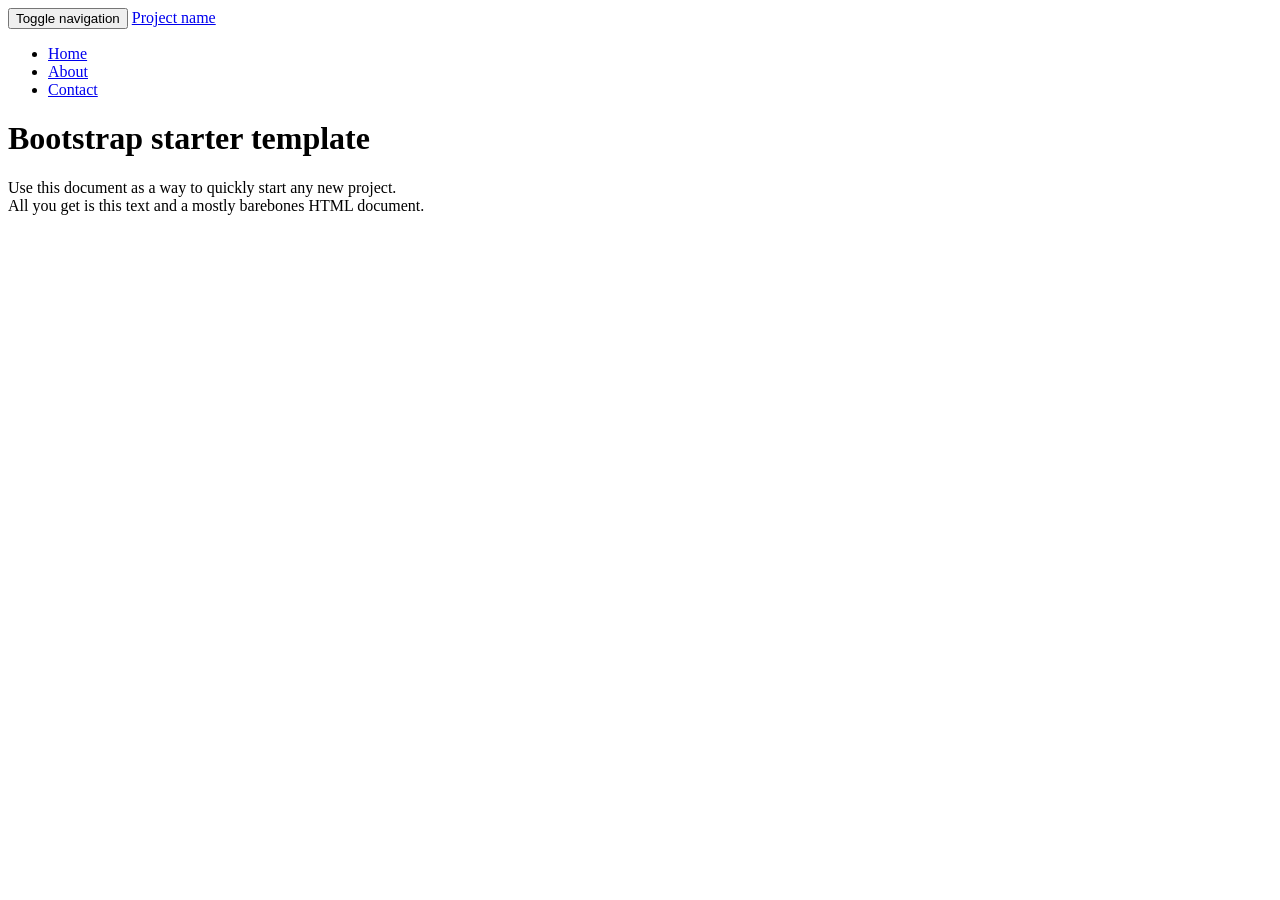
<file: src/main/resources/templates/index.html>
<!DOCTYPE html>
<html lang="en" xmlns:th="http://www.thymeleaf.org">
<head th:include="header :: common-header">

</head>

<body>

<div class="navbar navbar-inverse navbar-fixed-top" role="navigation">
    <div class="container">
        <div class="navbar-header">
            <button type="button" class="navbar-toggle collapsed" data-toggle="collapse" data-target=".navbar-collapse">
                <span class="sr-only">Toggle navigation</span>
                <span class="icon-bar"></span>
                <span class="icon-bar"></span>
                <span class="icon-bar"></span>
            </button>
            <a class="navbar-brand" href="#">Project name</a>
        </div>
        <div class="collapse navbar-collapse">
            <ul class="nav navbar-nav">
                <li class="active"><a href="#">Home</a></li>
                <li><a href="#about">About</a></li>
                <li><a href="#contact">Contact</a></li>
            </ul>
        </div><!--/.nav-collapse -->
    </div>
</div>

<div class="container">

    <div class="starter-template">
        <h1>Bootstrap starter template</h1>
        <p class="lead">Use this document as a way to quickly start any new project.<br /> All you get is this text
            and a
            mostly barebones HTML document.</p>
    </div>

</div><!-- /.container -->

<!-- Bootstrap core JavaScript
================================================== -->
<!-- Placed at the end of the document so the pages load faster -->
<div th:include="header :: before-body-script">

</div>
</body>
</html>
</file>
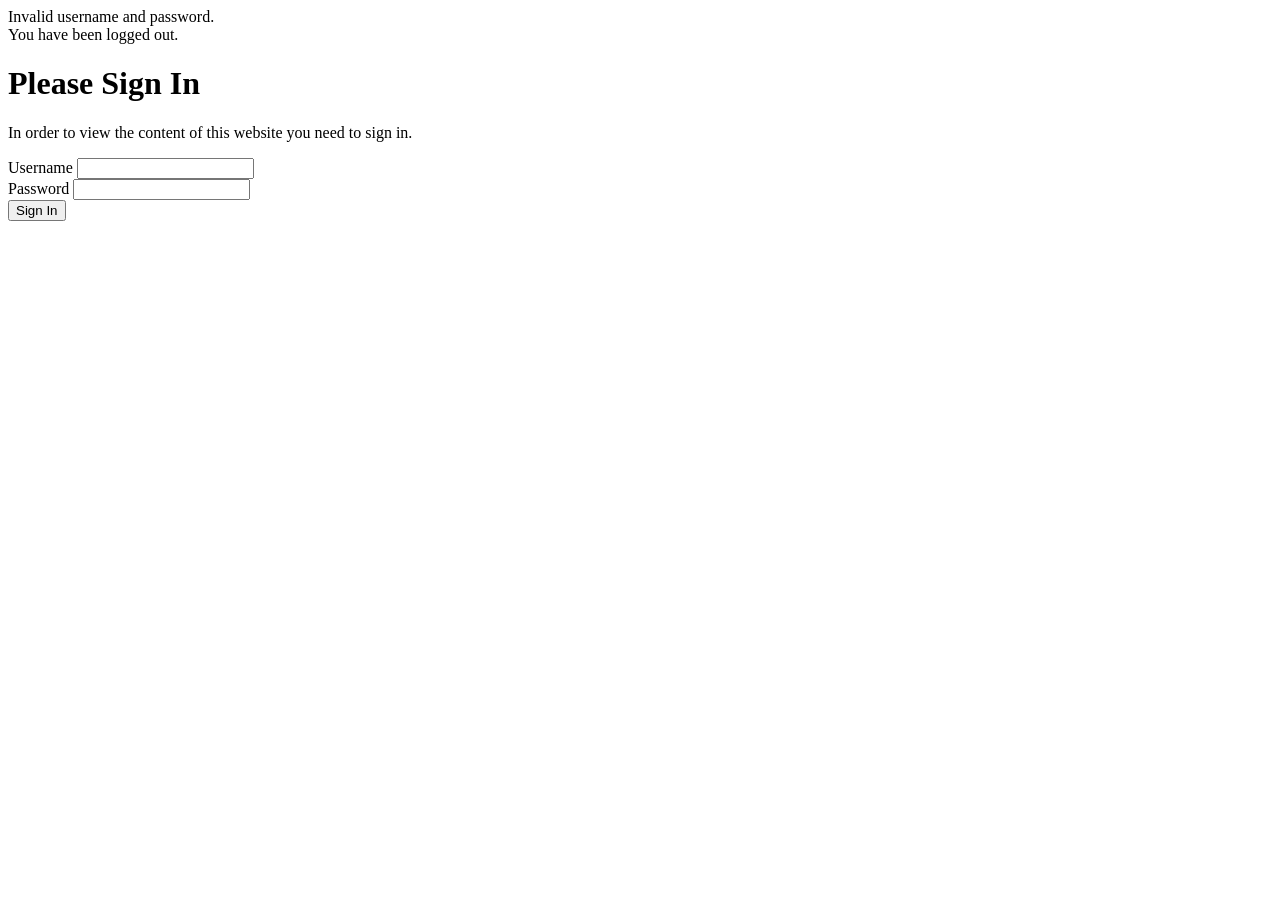
<file: src/main/resources/templates/login.html>
<!DOCTYPE html>
<html xmlns="http://www.w3.org/1999/xhtml" xmlns:th="http://www.thymeleaf.org"
      xmlns:sec="http://www.thymeleaf.org/thymeleaf-extras-springsecurity3">
<head th:include="header :: common-header">
    <title>Spring Security Example </title>
</head>
<body>
<div th:if="${param.error}">
    Invalid username and password.
</div>
<div th:if="${param.logout}">
    You have been logged out.
</div>
<div class="row">
    <div class="col-md-2 col-md-offset-5">
        <h1 class="text-center">Please Sign In</h1>
        <p class="lead">In order to view the content of this website you need to sign in.</p>
        <div class="well">
            <form th:action="@{/login}" method="post">
                <div class="form-group text-center">
                    <label for="username">Username</label>
                    <input type="text" name="username" class="form-control"/>
                </div>
                <div class="form-group text-center">
                    <label for="password">Password</label>
                    <input type="password" name="password" class="form-control"/>
                </div>
                <div><input type="submit" value="Sign In" class="btn btn-primary"/></div>
            </form>
        </div>
    </div>
</div>
<div th:include="header :: before-body-script">

</div>
</body>
</html>
</file>
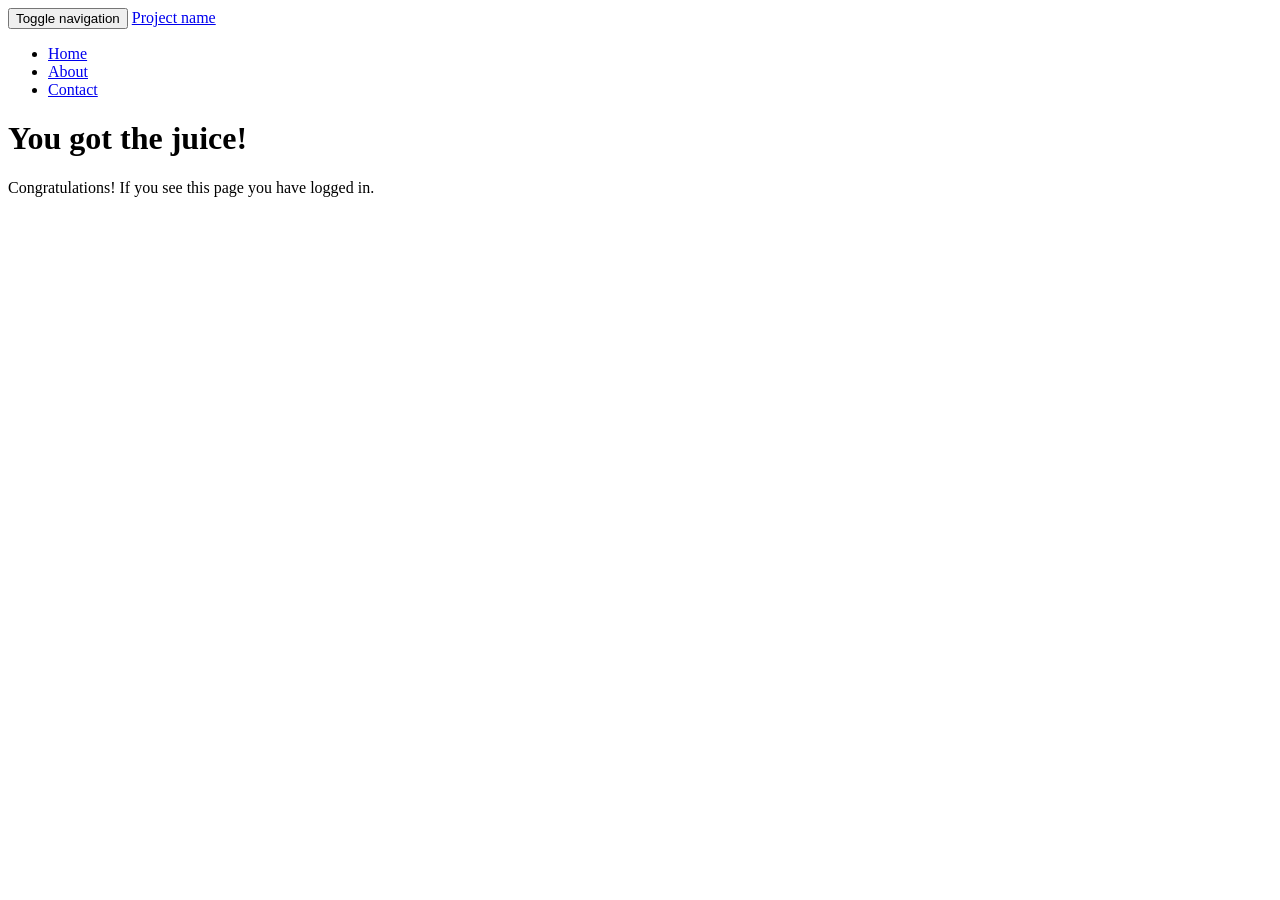
<file: src/main/resources/templates/payload.html>
<!DOCTYPE html>
<html lang="en" xmlns:th="http://www.thymeleaf.org">
<head th:include="header :: common-header">

</head>

<body>

<div class="navbar navbar-inverse navbar-fixed-top" role="navigation">
    <div class="container">
        <div class="navbar-header">
            <button type="button" class="navbar-toggle collapsed" data-toggle="collapse" data-target=".navbar-collapse">
                <span class="sr-only">Toggle navigation</span>
                <span class="icon-bar"></span>
                <span class="icon-bar"></span>
                <span class="icon-bar"></span>
            </button>
            <a class="navbar-brand" href="#">Project name</a>
        </div>
        <div class="collapse navbar-collapse">
            <ul class="nav navbar-nav">
                <li class="active"><a href="/">Home</a></li>
                <li><a href="#about">About</a></li>
                <li><a href="#contact">Contact</a></li>
            </ul>
        </div><!--/.nav-collapse -->
    </div>
</div>

<div class="container">

    <div class="row">

        <div class="col-md-6 col-md-offset-3">

            <div class="well">

                <div class="starter-template">
                    <h1>You got the juice!</h1>
                    <p class="lead">Congratulations! If you see this page you have logged in.</p>
                </div>

            </div>

        </div>

    </div>

</div><!-- /.container -->

<!-- Bootstrap core JavaScript
================================================== -->
<!-- Placed at the end of the document so the pages load faster -->
<div th:include="header :: before-body-script">

</div>
</body>
</html>
</file>
<file: stylesheets/stylesheet.css>
* {
  box-sizing: border-box; }

body {
  padding: 0;
  margin: 0;
  font-family: "Open Sans", "Helvetica Neue", Helvetica, Arial, sans-serif;
  font-size: 16px;
  line-height: 1.5;
  color: #606c71; }

a {
  color: #1e6bb8;
  text-decoration: none; }
  a:hover {
    text-decoration: underline; }

.btn {
  display: inline-block;
  margin-bottom: 1rem;
  color: rgba(255, 255, 255, 0.7);
  background-color: rgba(255, 255, 255, 0.08);
  border-color: rgba(255, 255, 255, 0.2);
  border-style: solid;
  border-width: 1px;
  border-radius: 0.3rem;
  transition: color 0.2s, background-color 0.2s, border-color 0.2s; }
  .btn + .btn {
    margin-left: 1rem; }

.btn:hover {
  color: rgba(255, 255, 255, 0.8);
  text-decoration: none;
  background-color: rgba(255, 255, 255, 0.2);
  border-color: rgba(255, 255, 255, 0.3); }

@media screen and (min-width: 64em) {
  .btn {
    padding: 0.75rem 1rem; } }

@media screen and (min-width: 42em) and (max-width: 64em) {
  .btn {
    padding: 0.6rem 0.9rem;
    font-size: 0.9rem; } }

@media screen and (max-width: 42em) {
  .btn {
    display: block;
    width: 100%;
    padding: 0.75rem;
    font-size: 0.9rem; }
    .btn + .btn {
      margin-top: 1rem;
      margin-left: 0; } }

.page-header {
  color: #fff;
  text-align: center;
  background-color: #159957;
  background-image: linear-gradient(120deg, #155799, #159957); }

@media screen and (min-width: 64em) {
  .page-header {
    padding: 5rem 6rem; } }

@media screen and (min-width: 42em) and (max-width: 64em) {
  .page-header {
    padding: 3rem 4rem; } }

@media screen and (max-width: 42em) {
  .page-header {
    padding: 2rem 1rem; } }

.project-name {
  margin-top: 0;
  margin-bottom: 0.1rem; }

@media screen and (min-width: 64em) {
  .project-name {
    font-size: 3.25rem; } }

@media screen and (min-width: 42em) and (max-width: 64em) {
  .project-name {
    font-size: 2.25rem; } }

@media screen and (max-width: 42em) {
  .project-name {
    font-size: 1.75rem; } }

.project-tagline {
  margin-bottom: 2rem;
  font-weight: normal;
  opacity: 0.7; }

@media screen and (min-width: 64em) {
  .project-tagline {
    font-size: 1.25rem; } }

@media screen and (min-width: 42em) and (max-width: 64em) {
  .project-tagline {
    font-size: 1.15rem; } }

@media screen and (max-width: 42em) {
  .project-tagline {
    font-size: 1rem; } }

.main-content :first-child {
  margin-top: 0; }
.main-content img {
  max-width: 100%; }
.main-content h1, .main-content h2, .main-content h3, .main-content h4, .main-content h5, .main-content h6 {
  margin-top: 2rem;
  margin-bottom: 1rem;
  font-weight: normal;
  color: #159957; }
.main-content p {
  margin-bottom: 1em; }
.main-content code {
  padding: 2px 4px;
  font-family: Consolas, "Liberation Mono", Menlo, Courier, monospace;
  font-size: 0.9rem;
  color: #383e41;
  background-color: #f3f6fa;
  border-radius: 0.3rem; }
.main-content pre {
  padding: 0.8rem;
  margin-top: 0;
  margin-bottom: 1rem;
  font: 1rem Consolas, "Liberation Mono", Menlo, Courier, monospace;
  color: #567482;
  word-wrap: normal;
  background-color: #f3f6fa;
  border: solid 1px #dce6f0;
  border-radius: 0.3rem; }
  .main-content pre > code {
    padding: 0;
    margin: 0;
    font-size: 0.9rem;
    color: #567482;
    word-break: normal;
    white-space: pre;
    background: transparent;
    border: 0; }
.main-content .highlight {
  margin-bottom: 1rem; }
  .main-content .highlight pre {
    margin-bottom: 0;
    word-break: normal; }
.main-content .highlight pre, .main-content pre {
  padding: 0.8rem;
  overflow: auto;
  font-size: 0.9rem;
  line-height: 1.45;
  border-radius: 0.3rem; }
.main-content pre code, .main-content pre tt {
  display: inline;
  max-width: initial;
  padding: 0;
  margin: 0;
  overflow: initial;
  line-height: inherit;
  word-wrap: normal;
  background-color: transparent;
  border: 0; }
  .main-content pre code:before, .main-content pre code:after, .main-content pre tt:before, .main-content pre tt:after {
    content: normal; }
.main-content ul, .main-content ol {
  margin-top: 0; }
.main-content blockquote {
  padding: 0 1rem;
  margin-left: 0;
  color: #819198;
  border-left: 0.3rem solid #dce6f0; }
  .main-content blockquote > :first-child {
    margin-top: 0; }
  .main-content blockquote > :last-child {
    margin-bottom: 0; }
.main-content table {
  display: block;
  width: 100%;
  overflow: auto;
  word-break: normal;
  word-break: keep-all; }
  .main-content table th {
    font-weight: bold; }
  .main-content table th, .main-content table td {
    padding: 0.5rem 1rem;
    border: 1px solid #e9ebec; }
.main-content dl {
  padding: 0; }
  .main-content dl dt {
    padding: 0;
    margin-top: 1rem;
    font-size: 1rem;
    font-weight: bold; }
  .main-content dl dd {
    padding: 0;
    margin-bottom: 1rem; }
.main-content hr {
  height: 2px;
  padding: 0;
  margin: 1rem 0;
  background-color: #eff0f1;
  border: 0; }

@media screen and (min-width: 64em) {
  .main-content {
    max-width: 64rem;
    padding: 2rem 6rem;
    margin: 0 auto;
    font-size: 1.1rem; } }

@media screen and (min-width: 42em) and (max-width: 64em) {
  .main-content {
    padding: 2rem 4rem;
    font-size: 1.1rem; } }

@media screen and (max-width: 42em) {
  .main-content {
    padding: 2rem 1rem;
    font-size: 1rem; } }

.site-footer {
  padding-top: 2rem;
  margin-top: 2rem;
  border-top: solid 1px #eff0f1; }

.site-footer-owner {
  display: block;
  font-weight: bold; }

.site-footer-credits {
  color: #819198; }

@media screen and (min-width: 64em) {
  .site-footer {
    font-size: 1rem; } }

@media screen and (min-width: 42em) and (max-width: 64em) {
  .site-footer {
    font-size: 1rem; } }

@media screen and (max-width: 42em) {
  .site-footer {
    font-size: 0.9rem; } }
</file>
<file: stylesheets/github-light.css>
/*
   Copyright 2014 GitHub Inc.

   Licensed under the Apache License, Version 2.0 (the "License");
   you may not use this file except in compliance with the License.
   You may obtain a copy of the License at

       http://www.apache.org/licenses/LICENSE-2.0

   Unless required by applicable law or agreed to in writing, software
   distributed under the License is distributed on an "AS IS" BASIS,
   WITHOUT WARRANTIES OR CONDITIONS OF ANY KIND, either express or implied.
   See the License for the specific language governing permissions and
   limitations under the License.

*/

.pl-c /* comment */ {
  color: #969896;
}

.pl-c1      /* constant, markup.raw, meta.diff.header, meta.module-reference, meta.property-name, support, support.constant, support.variable, variable.other.constant */,
.pl-s .pl-v /* string variable */ {
  color: #0086b3;
}

.pl-e  /* entity */,
.pl-en /* entity.name */ {
  color: #795da3;
}

.pl-s .pl-s1 /* string source */,
.pl-smi      /* storage.modifier.import, storage.modifier.package, storage.type.java, variable.other, variable.parameter.function */ {
  color: #333;
}

.pl-ent /* entity.name.tag */ {
  color: #63a35c;
}

.pl-k /* keyword, storage, storage.type */ {
  color: #a71d5d;
}

.pl-pds              /* punctuation.definition.string, string.regexp.character-class */,
.pl-s                /* string */,
.pl-s .pl-pse .pl-s1 /* string punctuation.section.embedded source */,
.pl-sr               /* string.regexp */,
.pl-sr .pl-cce       /* string.regexp constant.character.escape */,
.pl-sr .pl-sra       /* string.regexp string.regexp.arbitrary-repitition */,
.pl-sr .pl-sre       /* string.regexp source.ruby.embedded */ {
  color: #183691;
}

.pl-v /* variable */ {
  color: #ed6a43;
}

.pl-id /* invalid.deprecated */ {
  color: #b52a1d;
}

.pl-ii /* invalid.illegal */ {
  background-color: #b52a1d;
  color: #f8f8f8;
}

.pl-sr .pl-cce /* string.regexp constant.character.escape */ {
  color: #63a35c;
  font-weight: bold;
}

.pl-ml /* markup.list */ {
  color: #693a17;
}

.pl-mh        /* markup.heading */,
.pl-mh .pl-en /* markup.heading entity.name */,
.pl-ms        /* meta.separator */ {
  color: #1d3e81;
  font-weight: bold;
}

.pl-mq /* markup.quote */ {
  color: #008080;
}

.pl-mi /* markup.italic */ {
  color: #333;
  font-style: italic;
}

.pl-mb /* markup.bold */ {
  color: #333;
  font-weight: bold;
}

.pl-md /* markup.deleted, meta.diff.header.from-file */ {
  background-color: #ffecec;
  color: #bd2c00;
}

.pl-mi1 /* markup.inserted, meta.diff.header.to-file */ {
  background-color: #eaffea;
  color: #55a532;
}

.pl-mdr /* meta.diff.range */ {
  color: #795da3;
  font-weight: bold;
}

.pl-mo /* meta.output */ {
  color: #1d3e81;
}
</file>
